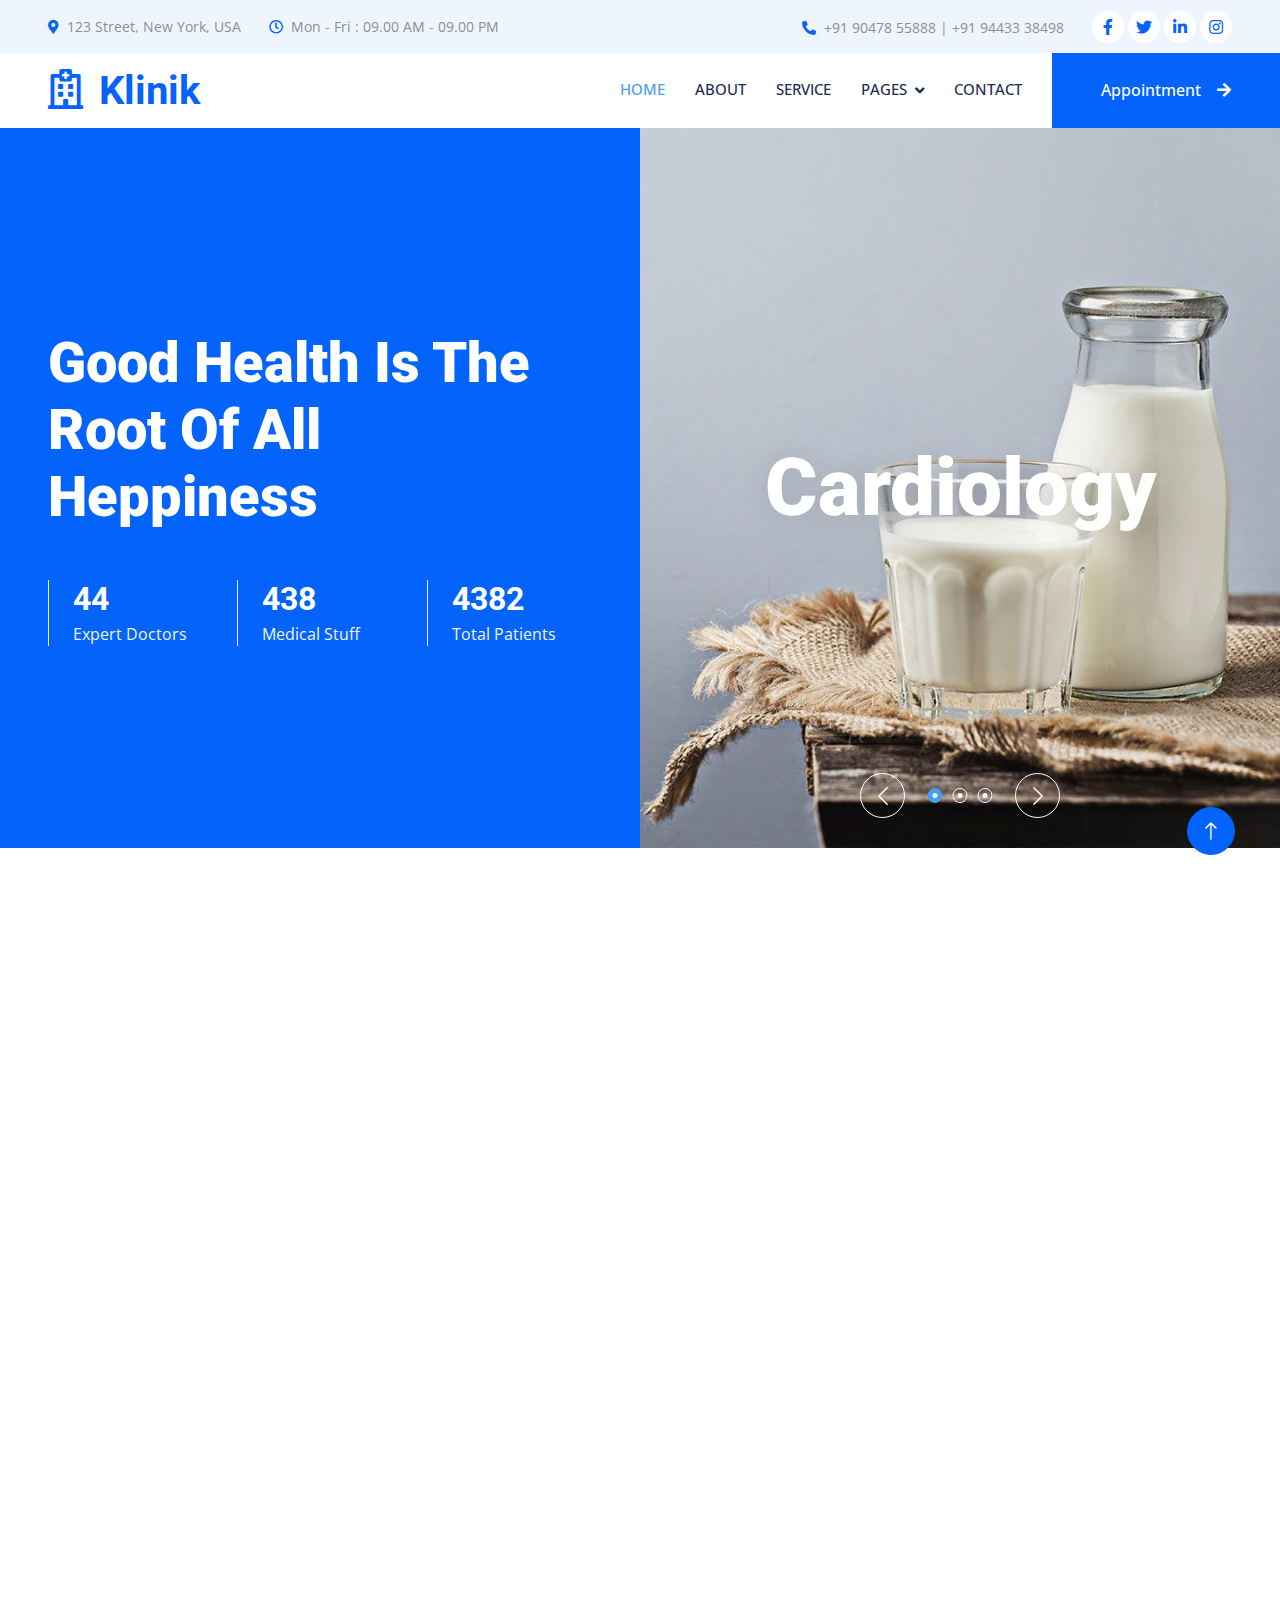
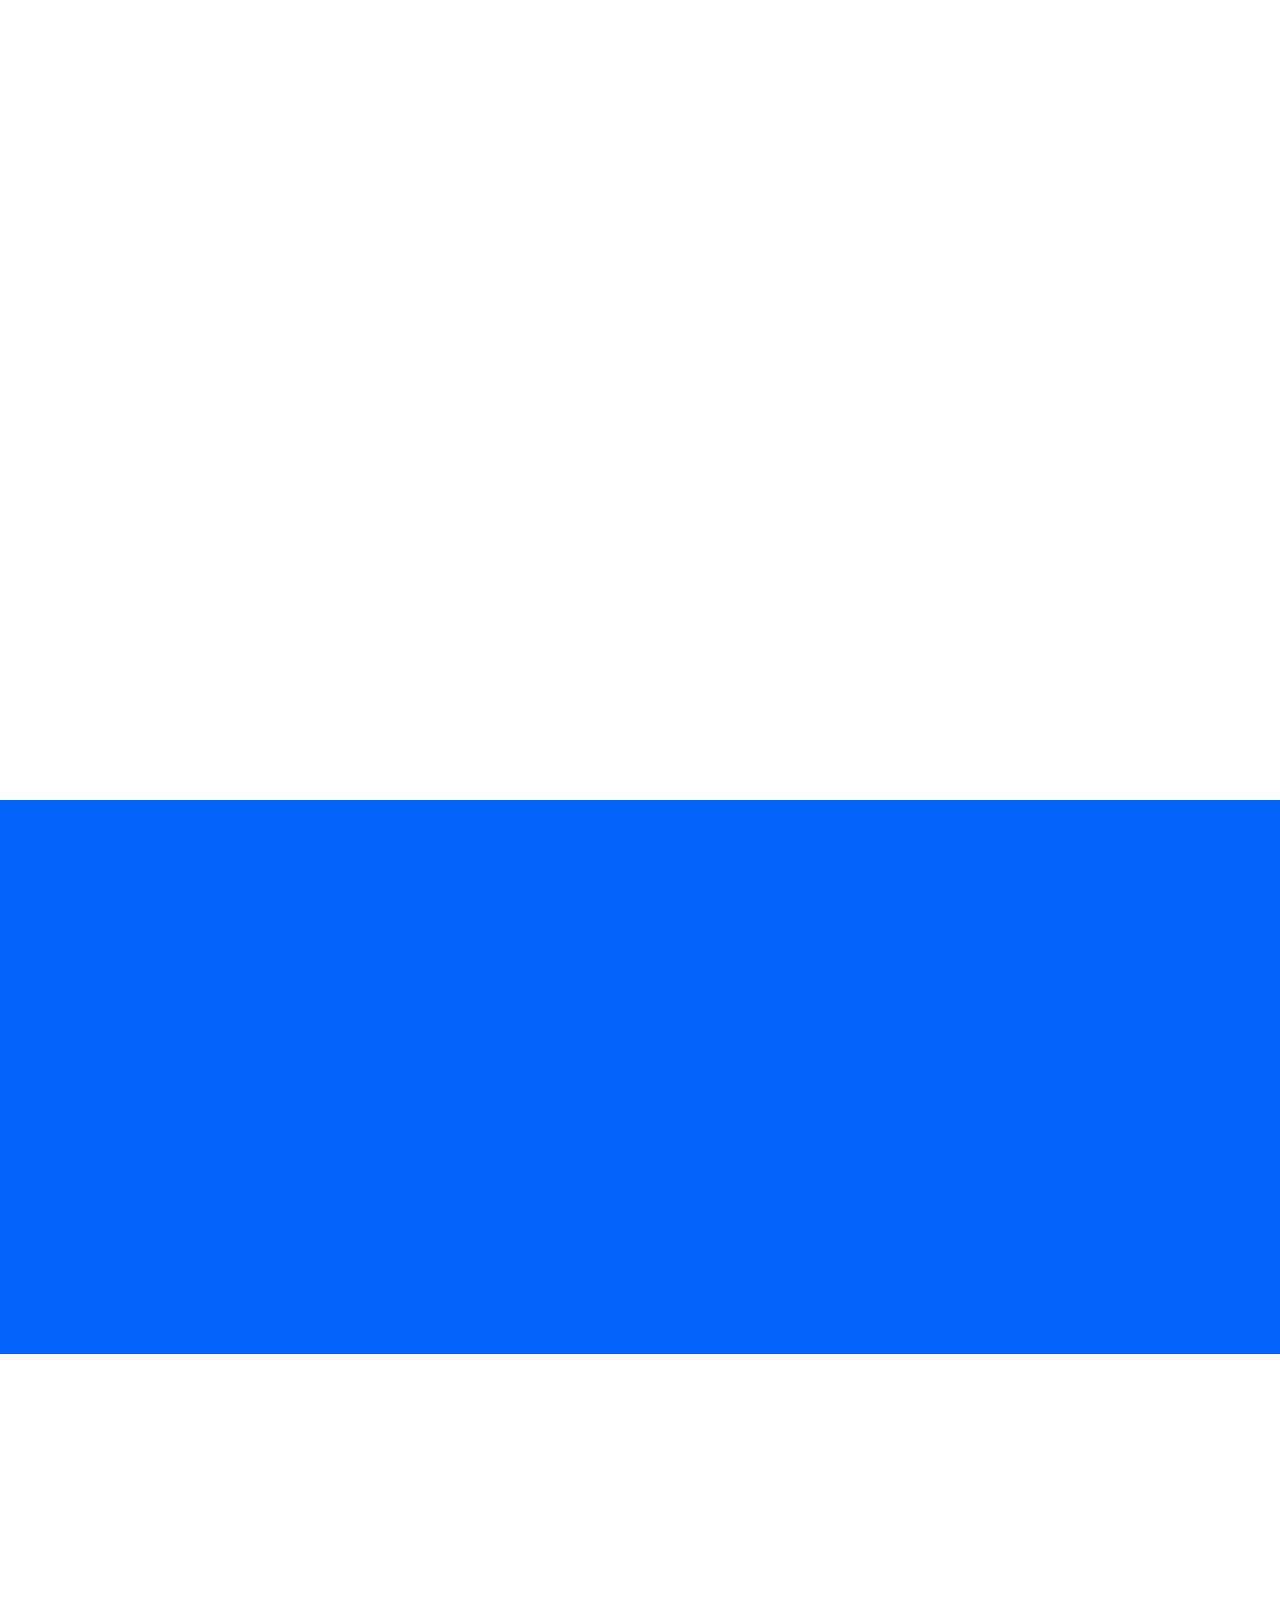
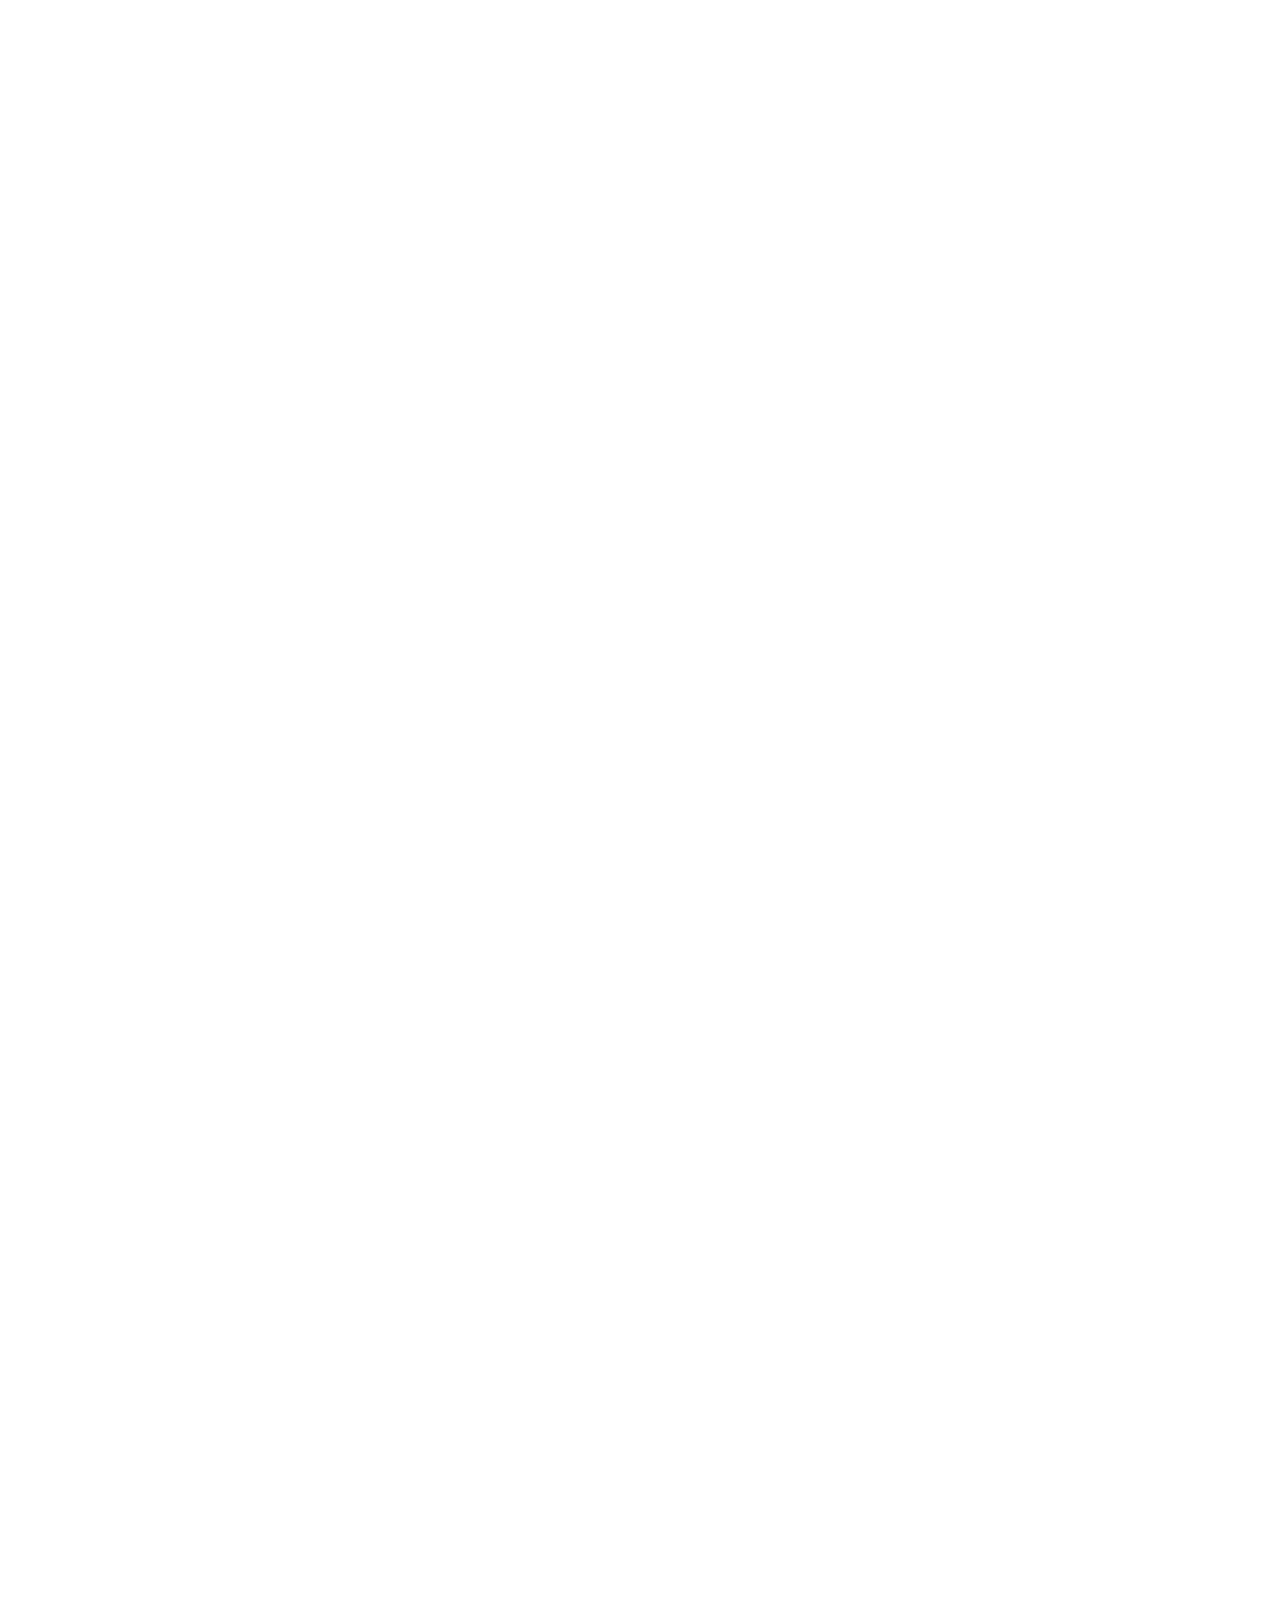
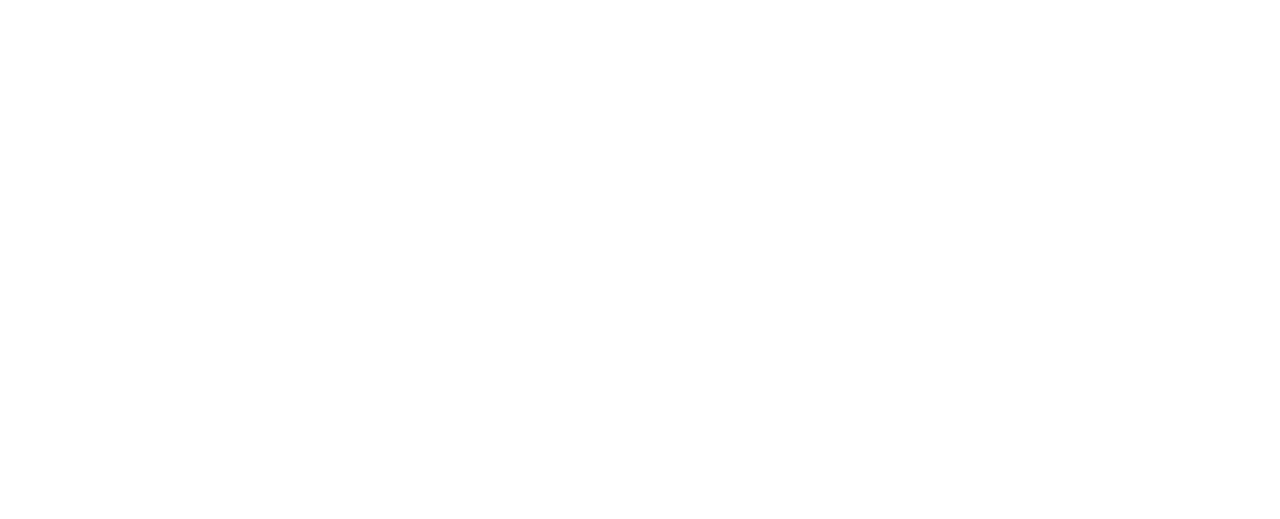
<file: index.html>
<!DOCTYPE html>
<html lang="en">
  <head>
    <meta charset="utf-8" />
    <title>JAISUBA AGRO PRODUCT PVT LTD</title>
    <meta content="width=device-width, initial-scale=1.0" name="viewport" />
    <meta content="" name="keywords" />
    <meta content="" name="description" />

    <!-- Favicon -->
    <link href="img/favicon.ico" rel="icon" />

    <!-- Google Web Fonts -->
    <link rel="preconnect" href="https://fonts.googleapis.com" />
    <link rel="preconnect" href="https://fonts.gstatic.com" crossorigin />
    <link
      href="https://fonts.googleapis.com/css2?family=Open+Sans:wght@400;500&family=Roboto:wght@500;700;900&display=swap"
      rel="stylesheet"
    />

    <!-- Icon Font Stylesheet -->
    <link
      href="https://cdnjs.cloudflare.com/ajax/libs/font-awesome/5.10.0/css/all.min.css"
      rel="stylesheet"
    />
    <link
      href="https://cdn.jsdelivr.net/npm/bootstrap-icons@1.4.1/font/bootstrap-icons.css"
      rel="stylesheet"
    />

    <!-- Libraries Stylesheet -->
    <link href="lib/animate/animate.min.css" rel="stylesheet" />
    <link href="lib/owlcarousel/assets/owl.carousel.min.css" rel="stylesheet" />
    <link
      href="lib/tempusdominus/css/tempusdominus-bootstrap-4.min.css"
      rel="stylesheet"
    />

    <!-- Customized Bootstrap Stylesheet -->
    <link href="css/bootstrap.min.css" rel="stylesheet" />

    <!-- Template Stylesheet -->
    <link href="css/style.css" rel="stylesheet" />
  </head>

  <body>
    <!-- Spinner Start -->
    <div
      id="spinner"
      class="show bg-white position-fixed translate-middle w-100 vh-100 top-50 start-50 d-flex align-items-center justify-content-center"
    >
      <div
        class="spinner-grow text-primary"
        style="width: 3rem; height: 3rem"
        role="status"
      >
        <span class="sr-only">Loading...</span>
      </div>
    </div>
    <!-- Spinner End -->

    <!-- Topbar Start -->
    <div class="container-fluid bg-light p-0 wow fadeIn" data-wow-delay="0.1s">
      <div class="row gx-0 d-none d-lg-flex">
        <div class="col-lg-7 px-5 text-start">
          <div class="h-100 d-inline-flex align-items-center py-3 me-4">
            <small class="fa fa-map-marker-alt text-primary me-2"></small>
            <small>123 Street, New York, USA</small>
          </div>
          <div class="h-100 d-inline-flex align-items-center py-3">
            <small class="far fa-clock text-primary me-2"></small>
            <small>Mon - Fri : 09.00 AM - 09.00 PM</small>
          </div>
        </div>
        <div class="col-lg-5 px-5 text-end">
          <div class="h-100 d-inline-flex align-items-center py-3 me-4">
            <small class="fa fa-phone-alt text-primary me-2"></small>
            <small>+91 90478 55888 | +91 94433 38498</small>
          </div>
          <div class="h-100 d-inline-flex align-items-center">
            <a
              class="btn btn-sm-square rounded-circle bg-white text-primary me-1"
              href=""
              ><i class="fab fa-facebook-f"></i
            ></a>
            <a
              class="btn btn-sm-square rounded-circle bg-white text-primary me-1"
              href=""
              ><i class="fab fa-twitter"></i
            ></a>
            <a
              class="btn btn-sm-square rounded-circle bg-white text-primary me-1"
              href=""
              ><i class="fab fa-linkedin-in"></i
            ></a>
            <a
              class="btn btn-sm-square rounded-circle bg-white text-primary me-0"
              href=""
              ><i class="fab fa-instagram"></i
            ></a>
          </div>
        </div>
      </div>
    </div>
    <!-- Topbar End -->

    <!-- Navbar Start -->
    <nav
      class="navbar navbar-expand-lg bg-white navbar-light sticky-top p-0 wow fadeIn"
      data-wow-delay="0.1s"
    >
      <a
        href="index.html"
        class="navbar-brand d-flex align-items-center px-4 px-lg-5"
      >
        <h1 class="m-0 text-primary">
          <i class="far fa-hospital me-3"></i>Klinik
        </h1>
      </a>
      <button
        type="button"
        class="navbar-toggler me-4"
        data-bs-toggle="collapse"
        data-bs-target="#navbarCollapse"
      >
        <span class="navbar-toggler-icon"></span>
      </button>
      <div class="collapse navbar-collapse" id="navbarCollapse">
        <div class="navbar-nav ms-auto p-4 p-lg-0">
          <a href="index.html" class="nav-item nav-link active">Home</a>
          <a href="about.html" class="nav-item nav-link">About</a>
          <a href="service.html" class="nav-item nav-link">Service</a>
          <div class="nav-item dropdown">
            <a
              href="#"
              class="nav-link dropdown-toggle"
              data-bs-toggle="dropdown"
              >Pages</a
            >
            <div class="dropdown-menu rounded-0 rounded-bottom m-0">
              <a href="feature.html" class="dropdown-item">Feature</a>
              <a href="team.html" class="dropdown-item">Our Doctor</a>
              <a href="appointment.html" class="dropdown-item">Appointment</a>
              <a href="testimonial.html" class="dropdown-item">Testimonial</a>
              <a href="404.html" class="dropdown-item">404 Page</a>
            </div>
          </div>
          <a href="contact.html" class="nav-item nav-link">Contact</a>
        </div>
        <a
          href=""
          class="btn btn-primary rounded-0 py-4 px-lg-5 d-none d-lg-block"
          >Appointment<i class="fa fa-arrow-right ms-3"></i
        ></a>
      </div>
    </nav>
    <!-- Navbar End -->

    <!-- Header Start -->
    <div class="container-fluid header bg-primary p-0 mb-5">
      <div class="row g-0 align-items-center flex-column-reverse flex-lg-row">
        <div class="col-lg-6 p-5 wow fadeIn" data-wow-delay="0.1s">
          <h1 class="display-4 text-white mb-5">
            Good Health Is The Root Of All Heppiness
          </h1>
          <div class="row g-4">
            <div class="col-sm-4">
              <div class="border-start border-light ps-4">
                <h2 class="text-white mb-1" data-toggle="counter-up">123</h2>
                <p class="text-light mb-0">Expert Doctors</p>
              </div>
            </div>
            <div class="col-sm-4">
              <div class="border-start border-light ps-4">
                <h2 class="text-white mb-1" data-toggle="counter-up">1234</h2>
                <p class="text-light mb-0">Medical Stuff</p>
              </div>
            </div>
            <div class="col-sm-4">
              <div class="border-start border-light ps-4">
                <h2 class="text-white mb-1" data-toggle="counter-up">12345</h2>
                <p class="text-light mb-0">Total Patients</p>
              </div>
            </div>
          </div>
        </div>
        <div class="col-lg-6 wow fadeIn" data-wow-delay="0.5s">
          <div class="owl-carousel header-carousel">
            <div class="owl-carousel-item position-relative">
              <img class="img-fluid" src="img/carousel-1.jpg" alt="" />
              <div class="owl-carousel-text">
                <h1 class="display-1 text-white mb-0">Cardiology</h1>
              </div>
            </div>
            <div class="owl-carousel-item position-relative">
              <img class="img-fluid" src="img/carousel-2.jpg" alt="" />
              <div class="owl-carousel-text">
                <h1 class="display-1 text-white mb-0">Neurology</h1>
              </div>
            </div>
            <div class="owl-carousel-item position-relative">
              <img class="img-fluid" src="img/carousel-3.jpg" alt="" />
              <div class="owl-carousel-text">
                <h1 class="display-1 text-white mb-0">Pulmonary</h1>
              </div>
            </div>
          </div>
        </div>
      </div>
    </div>
    <!-- Header End -->

    <!-- About Start -->
    <div class="container-xxl py-5">
      <div class="container">
        <div class="row g-5">
          <div class="col-lg-6 wow fadeIn" data-wow-delay="0.1s">
            <div class="d-flex flex-column">
              <img
                class="img-fluid rounded w-75 align-self-end"
                src="img/about-1.jpeg"
                alt=""
              />
              <img
                class="img-fluid rounded w-50 bg-white pt-3 pe-3"
                src="img/about-1.jpeg"
                alt=""
                style="margin-top: -25%"
              />
            </div>
          </div>
          <div class="col-lg-6 wow fadeIn" data-wow-delay="0.5s">
            <p class="d-inline-block border rounded-pill py-1 px-4">About Us</p>
            <h1 class="mb-4">Why You Should Trust Us? Get Know About Us!</h1>
            <p>
              Jaisubha Agro, established in 2019, is a beacon of excellence in
              the dairy industry. Our journey began with a mission to craft the
              finest milk products, sourced directly from dedicated farmers. We
              take pride in seamlessly distributing these wholesome delights far
              and wide.
            </p>
            <p>
              <i class="far fa-check-circle text-primary me-3"></i>Quality
              health care
            </p>
            <p>
              <i class="far fa-check-circle text-primary me-3"></i>Only
              Qualified Products
            </p>
            <!-- <p><i class="far fa-check-circle text-primary me-3"></i>Medical Research Professionals</p> -->
            <!-- <a class="btn btn-primary rounded-pill py-3 px-5 mt-3" href="">Read More</a> -->
          </div>
        </div>
      </div>
    </div>
    <!-- About End -->

    <!-- Service Start -->
    <div class="container-xxl py-5">
      <div class="container">
        <div
          class="text-center mx-auto mb-5 wow fadeInUp"
          data-wow-delay="0.1s"
          style="max-width: 600px"
        >
          <p class="d-inline-block border rounded-pill py-1 px-4">Services</p>
          <h1>Health Care Solutions</h1>
        </div>
        <div class="row g-4">
          <div class="col-lg-4 col-md-6 wow fadeInUp" data-wow-delay="0.1s">
            <div class="service-item bg-light rounded h-100 p-5">
              <div
                class="d-inline-flex align-items-center justify-content-center bg-white rounded-circle mb-4"
                style="width: 65px; height: 65px"
              >
                <i class="fa fa-heartbeat text-primary fs-4"></i>
              </div>
              <h4 class="mb-3">Cardiology</h4>
              <p class="mb-4">
                Erat ipsum justo amet duo et elitr dolor, est duo duo eos lorem
                sed diam stet diam sed stet.
              </p>
              <a class="btn" href=""
                ><i class="fa fa-plus text-primary me-3"></i>Read More</a
              >
            </div>
          </div>
          <div class="col-lg-4 col-md-6 wow fadeInUp" data-wow-delay="0.3s">
            <div class="service-item bg-light rounded h-100 p-5">
              <div
                class="d-inline-flex align-items-center justify-content-center bg-white rounded-circle mb-4"
                style="width: 65px; height: 65px"
              >
                <i class="fa fa-x-ray text-primary fs-4"></i>
              </div>
              <h4 class="mb-3">Pulmonary</h4>
              <p class="mb-4">
                Erat ipsum justo amet duo et elitr dolor, est duo duo eos lorem
                sed diam stet diam sed stet.
              </p>
              <a class="btn" href=""
                ><i class="fa fa-plus text-primary me-3"></i>Read More</a
              >
            </div>
          </div>
          <div class="col-lg-4 col-md-6 wow fadeInUp" data-wow-delay="0.5s">
            <div class="service-item bg-light rounded h-100 p-5">
              <div
                class="d-inline-flex align-items-center justify-content-center bg-white rounded-circle mb-4"
                style="width: 65px; height: 65px"
              >
                <i class="fa fa-brain text-primary fs-4"></i>
              </div>
              <h4 class="mb-3">Neurology</h4>
              <p class="mb-4">
                Erat ipsum justo amet duo et elitr dolor, est duo duo eos lorem
                sed diam stet diam sed stet.
              </p>
              <a class="btn" href=""
                ><i class="fa fa-plus text-primary me-3"></i>Read More</a
              >
            </div>
          </div>
          <div class="col-lg-4 col-md-6 wow fadeInUp" data-wow-delay="0.1s">
            <div class="service-item bg-light rounded h-100 p-5">
              <div
                class="d-inline-flex align-items-center justify-content-center bg-white rounded-circle mb-4"
                style="width: 65px; height: 65px"
              >
                <i class="fa fa-wheelchair text-primary fs-4"></i>
              </div>
              <h4 class="mb-3">Orthopedics</h4>
              <p class="mb-4">
                Erat ipsum justo amet duo et elitr dolor, est duo duo eos lorem
                sed diam stet diam sed stet.
              </p>
              <a class="btn" href=""
                ><i class="fa fa-plus text-primary me-3"></i>Read More</a
              >
            </div>
          </div>
          <div class="col-lg-4 col-md-6 wow fadeInUp" data-wow-delay="0.3s">
            <div class="service-item bg-light rounded h-100 p-5">
              <div
                class="d-inline-flex align-items-center justify-content-center bg-white rounded-circle mb-4"
                style="width: 65px; height: 65px"
              >
                <i class="fa fa-tooth text-primary fs-4"></i>
              </div>
              <h4 class="mb-3">Dental Surgery</h4>
              <p class="mb-4">
                Erat ipsum justo amet duo et elitr dolor, est duo duo eos lorem
                sed diam stet diam sed stet.
              </p>
              <a class="btn" href=""
                ><i class="fa fa-plus text-primary me-3"></i>Read More</a
              >
            </div>
          </div>
          <div class="col-lg-4 col-md-6 wow fadeInUp" data-wow-delay="0.5s">
            <div class="service-item bg-light rounded h-100 p-5">
              <div
                class="d-inline-flex align-items-center justify-content-center bg-white rounded-circle mb-4"
                style="width: 65px; height: 65px"
              >
                <i class="fa fa-vials text-primary fs-4"></i>
              </div>
              <h4 class="mb-3">Laboratory</h4>
              <p class="mb-4">
                Erat ipsum justo amet duo et elitr dolor, est duo duo eos lorem
                sed diam stet diam sed stet.
              </p>
              <a class="btn" href=""
                ><i class="fa fa-plus text-primary me-3"></i>Read More</a
              >
            </div>
          </div>
        </div>
      </div>
    </div>
    <!-- Service End -->

    <!-- Feature Start -->
    <div class="container-fluid bg-primary overflow-hidden my-5 px-lg-0">
      <div class="container feature px-lg-0">
        <div class="row g-0 mx-lg-0">
          <div
            class="col-lg-6 feature-text py-5 wow fadeIn"
            data-wow-delay="0.1s"
          >
            <div class="p-lg-5 ps-lg-0">
              <p
                class="d-inline-block border rounded-pill text-light py-1 px-4"
              >
                Features
              </p>
              <h1 class="text-white mb-4">Why Choose Us</h1>
              <p class="text-white mb-4 pb-2">
                Tempor erat elitr rebum at clita. Diam dolor diam ipsum sit.
                Aliqu diam amet diam et eos. Clita erat ipsum et lorem et sit,
                sed stet lorem sit clita duo justo erat amet
              </p>
              <div class="row g-4">
                <div class="col-6">
                  <div class="d-flex align-items-center">
                    <div
                      class="d-flex flex-shrink-0 align-items-center justify-content-center rounded-circle bg-light"
                      style="width: 55px; height: 55px"
                    >
                      <i class="fa fa-user-md text-primary"></i>
                    </div>
                    <div class="ms-4">
                      <p class="text-white mb-2">Experience</p>
                      <h5 class="text-white mb-0">Doctors</h5>
                    </div>
                  </div>
                </div>
                <div class="col-6">
                  <div class="d-flex align-items-center">
                    <div
                      class="d-flex flex-shrink-0 align-items-center justify-content-center rounded-circle bg-light"
                      style="width: 55px; height: 55px"
                    >
                      <i class="fa fa-check text-primary"></i>
                    </div>
                    <div class="ms-4">
                      <p class="text-white mb-2">Quality</p>
                      <h5 class="text-white mb-0">Services</h5>
                    </div>
                  </div>
                </div>
                <div class="col-6">
                  <div class="d-flex align-items-center">
                    <div
                      class="d-flex flex-shrink-0 align-items-center justify-content-center rounded-circle bg-light"
                      style="width: 55px; height: 55px"
                    >
                      <i class="fa fa-comment-medical text-primary"></i>
                    </div>
                    <div class="ms-4">
                      <p class="text-white mb-2">Positive</p>
                      <h5 class="text-white mb-0">Consultation</h5>
                    </div>
                  </div>
                </div>
                <div class="col-6">
                  <div class="d-flex align-items-center">
                    <div
                      class="d-flex flex-shrink-0 align-items-center justify-content-center rounded-circle bg-light"
                      style="width: 55px; height: 55px"
                    >
                      <i class="fa fa-headphones text-primary"></i>
                    </div>
                    <div class="ms-4">
                      <p class="text-white mb-2">24 Hours</p>
                      <h5 class="text-white mb-0">Support</h5>
                    </div>
                  </div>
                </div>
              </div>
            </div>
          </div>
          <div
            class="col-lg-6 pe-lg-0 wow fadeIn"
            data-wow-delay="0.5s"
            style="min-height: 400px"
          >
            <div class="position-relative h-100">
              <img
                class="position-absolute img-fluid w-100 h-100"
                src="img/features.avif"
                style="object-fit: cover"
                alt=""
              />
            </div>
          </div>
        </div>
      </div>
    </div>
    <!-- Feature End -->

    <!-- Products Start -->
    <div class="container-xxl py-5">
      <div class="container">
        <div
          class="text-center mx-auto mb-5 wow fadeInUp"
          data-wow-delay="0.1s"
          style="max-width: 600px"
        >
          <p class="d-inline-block border rounded-pill py-1 px-4">Doctors</p>
          <h1>Our Products</h1>
        </div>
        <div class="row g-4">
          <div class="col-lg-3 col-md-6 wow fadeInUp" data-wow-delay="0.1s">
            <div class="team-item position-relative rounded overflow-hidden">
              <div class="overflow-hidden">
                <img class="img-fluid" src="img/team-1.jpg" alt="" />
              </div>
              <div class="team-text bg-light text-center p-4">
                <h5>Doctor Name</h5>
                <p class="text-primary">Department</p>
              </div>
            </div>
          </div>
          <div class="col-lg-3 col-md-6 wow fadeInUp" data-wow-delay="0.3s">
            <div class="team-item position-relative rounded overflow-hidden">
              <div class="overflow-hidden">
                <img class="img-fluid" src="img/team-2.jpg" alt="" />
              </div>
              <div class="team-text bg-light text-center p-4">
                <h5>Doctor Name</h5>
                <p class="text-primary">Department</p>
              </div>
            </div>
          </div>
          <div class="col-lg-3 col-md-6 wow fadeInUp" data-wow-delay="0.5s">
            <div class="team-item position-relative rounded overflow-hidden">
              <div class="overflow-hidden">
                <img class="img-fluid" src="img/team-3.jpg" alt="" />
              </div>
              <div class="team-text bg-light text-center p-4">
                <h5>Doctor Name</h5>
                <p class="text-primary">Department</p>
              </div>
            </div>
          </div>
          <div class="col-lg-3 col-md-6 wow fadeInUp" data-wow-delay="0.7s">
            <div class="team-item position-relative rounded overflow-hidden">
              <div class="overflow-hidden">
                <img class="img-fluid" src="img/team-4.jpg" alt="" />
              </div>
              <div class="team-text bg-light text-center p-4">
                <h5>Doctor Name</h5>
                <p class="text-primary">Department</p>
                <div class="team-social text-center">
                  <a class="btn btn-square" href=""
                    ><i class="fab fa-facebook-f"></i
                  ></a>
                  <a class="btn btn-square" href=""
                    ><i class="fab fa-twitter"></i
                  ></a>
                  <a class="btn btn-square" href=""
                    ><i class="fab fa-instagram"></i
                  ></a>
                </div>
              </div>
            </div>
          </div>
        </div>
      </div>
    </div>
    <!-- Products End -->

    <!-- Contact Start -->
    <div class="container-xxl py-5">
      <div class="container">
        <div class="row g-5">
          <div class="col-lg-6 wow fadeInUp" data-wow-delay="0.1s">
            <p class="d-inline-block border rounded-pill py-1 px-4">
              Contact Us
            </p>
            <h1 class="mb-4">Find Us</h1>
            <p class="mb-4">
              Visit our Retail Food Products shop or connect with our Wholesale
              team. Embrace the taste of quality with Jaisubha Agro - where
              every product is a testament to our passion for purity and
              goodness.
            </p>
            <div class="bg-light rounded d-flex align-items-center p-5 mb-4">
              <div
                class="d-flex flex-shrink-0 align-items-center justify-content-center rounded-circle bg-white"
                style="width: 55px; height: 55px"
              >
                <i class="fa fa-phone-alt text-primary"></i>
              </div>
              <div class="ms-4">
                <p class="mb-2">Call Us</p>
                <h5 class="mb-0">+91 90478 55888 | +91 94433 38498</h5>
              </div>
            </div>
            <div class="bg-light rounded d-flex align-items-center p-5">
              <div
                class="d-flex flex-shrink-0 align-items-center justify-content-center rounded-circle bg-white"
                style="width: 55px; height: 55px"
              >
                <i class="fa fa-envelope-open text-primary"></i>
              </div>
              <div class="ms-4">
                <p class="mb-2">Mail Us Now</p>
                <h5 class="mb-0">info@jaisubagroups.com</h5>
              </div>
            </div>
          </div>
          <div class="col-lg-6 wow fadeInUp" data-wow-delay="0.5s">
            <div class="bg-light rounded-2 h-100 d-flex align-items-center p-5">
              <form>
                <div class="row g-3 d-flex align-items-center">
                  <div class="col-12 rounded-2">
                    <input
                      type="text"
                      class="form-control border-0"
                      placeholder="Your Name"
                      style="height: 55px"
                    />
                  </div>
                  <div class="col-12 rounded-2">
                    <input
                      type="email"
                      class="form-control border-0"
                      placeholder="Your Email"
                      style="height: 55px"
                    />
                  </div>
                  <div class="col-12 rounded-2">
                    <input
                      type="text"
                      class="form-control border-0"
                      placeholder="Your Mobile"
                      style="height: 55px"
                    />
                  </div>
                  <div class="col-12 rounded-2">
                    <textarea
                      class="form-control border-0"
                      rows="5"
                      placeholder="Describe your thoughts..."
                    ></textarea>
                  </div>
                  <div class="col-12 rounded-2">
                    <button class="btn btn-primary w-100 py-3" type="submit">
                      Send
                    </button>
                  </div>
                </div>
              </form>
            </div>
          </div>
        </div>
      </div>
    </div>
    <!-- Contact End -->

    <!-- Testimonial Start -->
    <div class="container-xxl py-5">
      <div class="container">
        <div
          class="text-center mx-auto mb-5 wow fadeInUp"
          data-wow-delay="0.1s"
          style="max-width: 600px"
        >
          <p class="d-inline-block border rounded-pill py-1 px-4">
            Testimonial
          </p>
          <h1>What Say Our Patients!</h1>
        </div>
        <div
          class="owl-carousel testimonial-carousel wow fadeInUp"
          data-wow-delay="0.1s"
        >
          <div class="testimonial-item text-center">
            <img
              class="img-fluid bg-light rounded-circle p-2 mx-auto mb-4"
              src="img/testimonial-1.jpg"
              style="width: 100px; height: 100px"
            />
            <div class="testimonial-text rounded text-center p-4">
              <p>
                Clita clita tempor justo dolor ipsum amet kasd amet duo justo
                duo duo labore sed sed. Magna ut diam sit et amet stet eos sed
                clita erat magna elitr erat sit sit erat at rebum justo sea
                clita.
              </p>
              <h5 class="mb-1">Patient Name</h5>
              <span class="fst-italic">Profession</span>
            </div>
          </div>
          <div class="testimonial-item text-center">
            <img
              class="img-fluid bg-light rounded-circle p-2 mx-auto mb-4"
              src="img/testimonial-2.jpg"
              style="width: 100px; height: 100px"
            />
            <div class="testimonial-text rounded text-center p-4">
              <p>
                Clita clita tempor justo dolor ipsum amet kasd amet duo justo
                duo duo labore sed sed. Magna ut diam sit et amet stet eos sed
                clita erat magna elitr erat sit sit erat at rebum justo sea
                clita.
              </p>
              <h5 class="mb-1">Patient Name</h5>
              <span class="fst-italic">Profession</span>
            </div>
          </div>
          <div class="testimonial-item text-center">
            <img
              class="img-fluid bg-light rounded-circle p-2 mx-auto mb-4"
              src="img/testimonial-3.jpg"
              style="width: 100px; height: 100px"
            />
            <div class="testimonial-text rounded text-center p-4">
              <p>
                Clita clita tempor justo dolor ipsum amet kasd amet duo justo
                duo duo labore sed sed. Magna ut diam sit et amet stet eos sed
                clita erat magna elitr erat sit sit erat at rebum justo sea
                clita.
              </p>
              <h5 class="mb-1">Patient Name</h5>
              <span class="fst-italic">Profession</span>
            </div>
          </div>
        </div>
      </div>
    </div>
    <!-- Testimonial End -->

    <!-- Footer Start -->
    <div
      class="container-fluid bg-dark text-light footer mt-5 pt-5 wow fadeIn"
      data-wow-delay="0.1s"
    >
      <div class="container py-5">
        <div class="row g-5">
          <div class="col-lg-3 col-md-6">
            <h5 class="text-light mb-4">Address</h5>
            <p class="mb-2">
              <i class="fa fa-map-marker-alt me-3"></i>123 Street, New York, USA
            </p>
            <p class="mb-2">
              <i class="fa fa-phone-alt me-3"></i>+012 345 67890
            </p>
            <p class="mb-2">
              <i class="fa fa-envelope me-3"></i>info@example.com
            </p>
            <div class="d-flex pt-2">
              <a class="btn btn-outline-light btn-social rounded-circle" href=""
                ><i class="fab fa-twitter"></i
              ></a>
              <a class="btn btn-outline-light btn-social rounded-circle" href=""
                ><i class="fab fa-facebook-f"></i
              ></a>
              <a class="btn btn-outline-light btn-social rounded-circle" href=""
                ><i class="fab fa-youtube"></i
              ></a>
              <a class="btn btn-outline-light btn-social rounded-circle" href=""
                ><i class="fab fa-linkedin-in"></i
              ></a>
            </div>
          </div>
          <div class="col-lg-3 col-md-6">
            <h5 class="text-light mb-4">Services</h5>
            <a class="btn btn-link" href="">Cardiology</a>
            <a class="btn btn-link" href="">Pulmonary</a>
            <a class="btn btn-link" href="">Neurology</a>
            <a class="btn btn-link" href="">Orthopedics</a>
            <a class="btn btn-link" href="">Laboratory</a>
          </div>
          <div class="col-lg-3 col-md-6">
            <h5 class="text-light mb-4">Quick Links</h5>
            <a class="btn btn-link" href="">About Us</a>
            <a class="btn btn-link" href="">Contact Us</a>
            <a class="btn btn-link" href="">Our Services</a>
            <a class="btn btn-link" href="">Terms & Condition</a>
            <a class="btn btn-link" href="">Support</a>
          </div>
          <div class="col-lg-3 col-md-6">
            <h5 class="text-light mb-4">Newsletter</h5>
            <p>Dolor amet sit justo amet elitr clita ipsum elitr est.</p>
            <div class="position-relative mx-auto" style="max-width: 400px">
              <input
                class="form-control border-0 w-100 py-3 ps-4 pe-5"
                type="text"
                placeholder="Your email"
              />
              <button
                type="button"
                class="btn btn-primary py-2 position-absolute top-0 end-0 mt-2 me-2"
              >
                SignUp
              </button>
            </div>
          </div>
        </div>
      </div>
      <div class="container">
        <div class="copyright">
          <div class="row">
            <div class="col-md-6 text-center text-md-start mb-3 mb-md-0">
              &copy; <a class="border-bottom" href="#">Your Site Name</a>, All
              Right Reserved.
            </div>
            <div class="col-md-6 text-center text-md-end">
              <!--/*** This template is free as long as you keep the footer author’s credit link/attribution link/backlink. If you'd like to use the template without the footer author’s credit link/attribution link/backlink, you can purchase the Credit Removal License from "https://htmlcodex.com/credit-removal". Thank you for your support. ***/-->
              Designed By
              <a class="border-bottom" href="https://htmlcodex.com"
                >HTML Codex</a
              >
            </div>
          </div>
        </div>
      </div>
    </div>
    <!-- Footer End -->

    <!-- Back to Top -->
    <a
      href="#"
      class="btn btn-lg btn-primary btn-lg-square rounded-circle back-to-top"
      ><i class="bi bi-arrow-up"></i
    ></a>

    <!-- JavaScript Libraries -->
    <script src="https://code.jquery.com/jquery-3.4.1.min.js"></script>
    <script src="https://cdn.jsdelivr.net/npm/bootstrap@5.0.0/dist/js/bootstrap.bundle.min.js"></script>
    <script src="lib/wow/wow.min.js"></script>
    <script src="lib/easing/easing.min.js"></script>
    <script src="lib/waypoints/waypoints.min.js"></script>
    <script src="lib/counterup/counterup.min.js"></script>
    <script src="lib/owlcarousel/owl.carousel.min.js"></script>
    <script src="lib/tempusdominus/js/moment.min.js"></script>
    <script src="lib/tempusdominus/js/moment-timezone.min.js"></script>
    <script src="lib/tempusdominus/js/tempusdominus-bootstrap-4.min.js"></script>

    <!-- Template Javascript -->
    <script src="js/main.js"></script>
  </body>
</html>
</file>
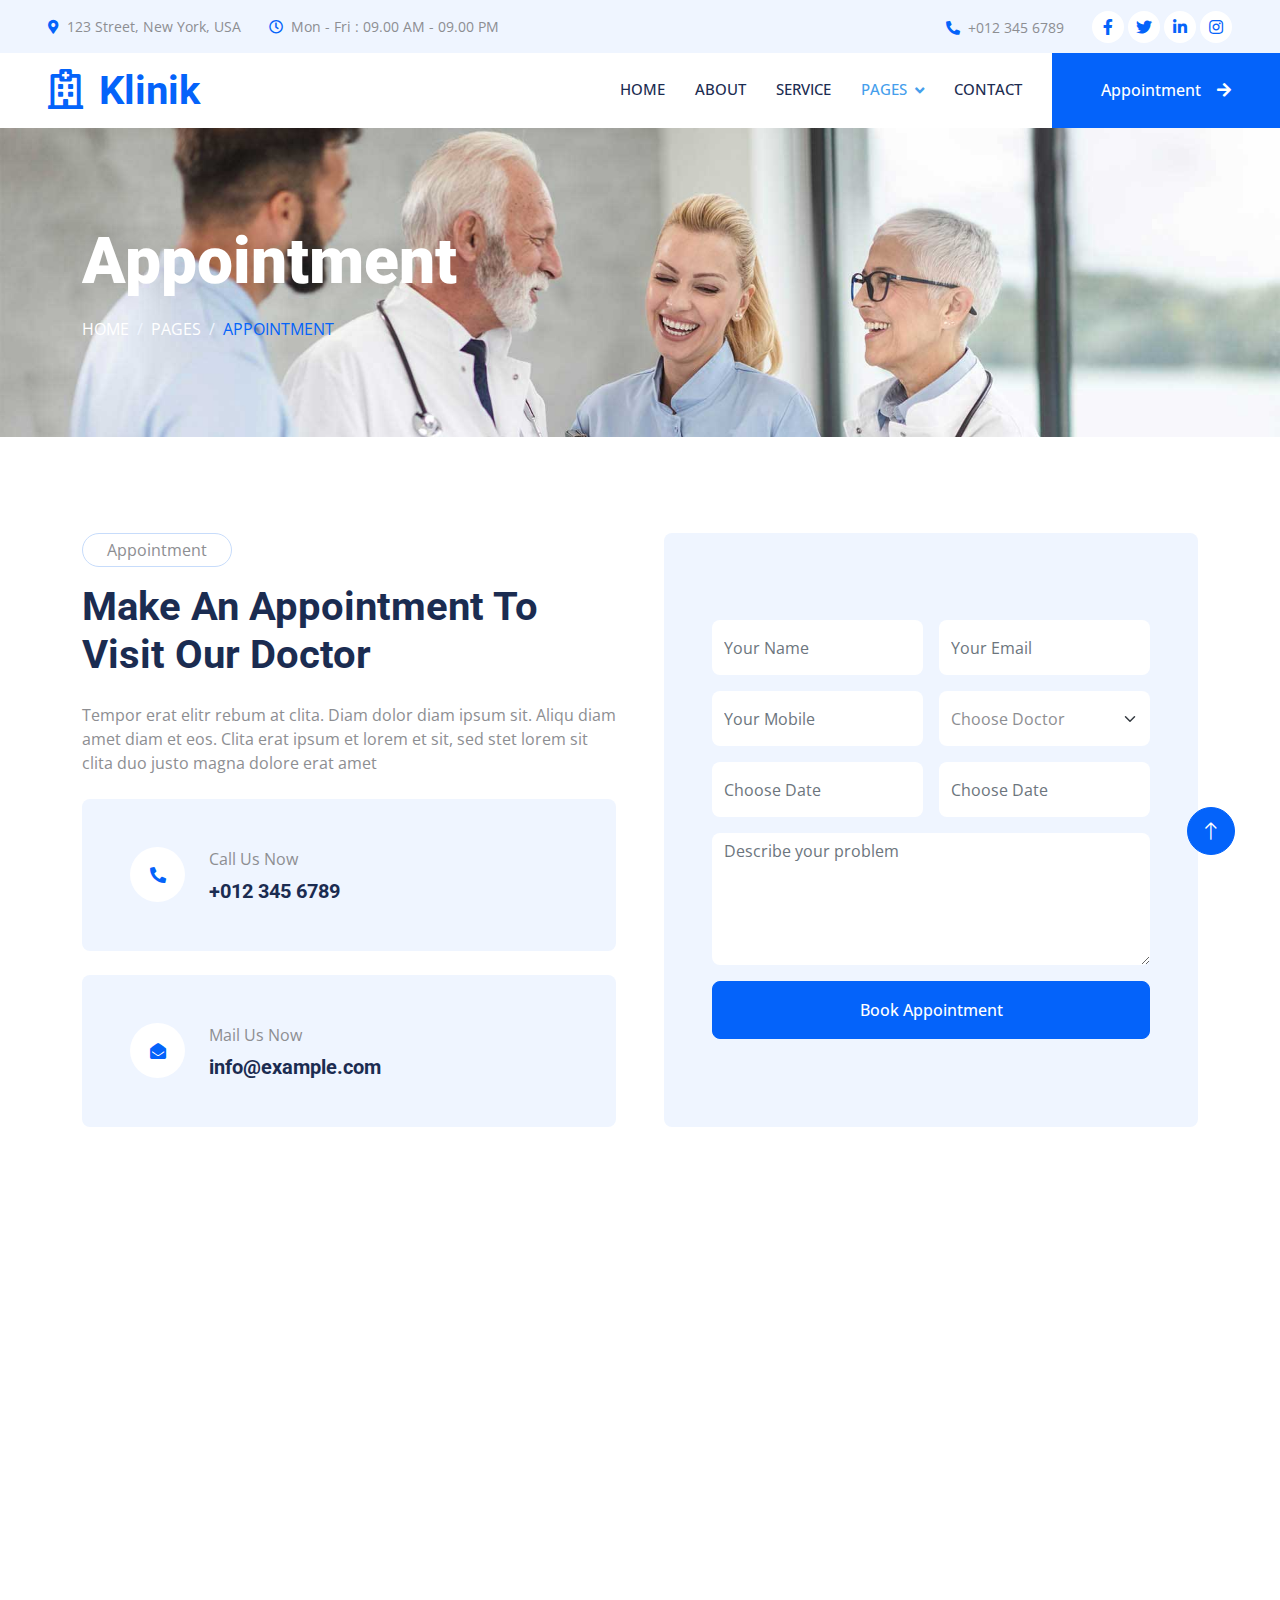
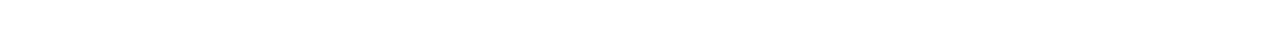
<file: appointment.html>
<!DOCTYPE html>
<html lang="en">
  <head>
    <meta charset="utf-8" />
    <title>Klinik - Clinic Website Template</title>
    <meta content="width=device-width, initial-scale=1.0" name="viewport" />
    <meta content="" name="keywords" />
    <meta content="" name="description" />

    <!-- Favicon -->
    <link href="img/favicon.ico" rel="icon" />

    <!-- Google Web Fonts -->
    <link rel="preconnect" href="https://fonts.googleapis.com" />
    <link rel="preconnect" href="https://fonts.gstatic.com" crossorigin />
    <link
      href="https://fonts.googleapis.com/css2?family=Open+Sans:wght@400;500&family=Roboto:wght@500;700;900&display=swap"
      rel="stylesheet"
    />

    <!-- Icon Font Stylesheet -->
    <link
      href="https://cdnjs.cloudflare.com/ajax/libs/font-awesome/5.10.0/css/all.min.css"
      rel="stylesheet"
    />
    <link
      href="https://cdn.jsdelivr.net/npm/bootstrap-icons@1.4.1/font/bootstrap-icons.css"
      rel="stylesheet"
    />

    <!-- Libraries Stylesheet -->
    <link href="lib/animate/animate.min.css" rel="stylesheet" />
    <link href="lib/owlcarousel/assets/owl.carousel.min.css" rel="stylesheet" />
    <link
      href="lib/tempusdominus/css/tempusdominus-bootstrap-4.min.css"
      rel="stylesheet"
    />

    <!-- Customized Bootstrap Stylesheet -->
    <link href="css/bootstrap.min.css" rel="stylesheet" />

    <!-- Template Stylesheet -->
    <link href="css/style.css" rel="stylesheet" />
  </head>

  <body>
    <!-- Spinner Start -->
    <div
      id="spinner"
      class="show bg-white position-fixed translate-middle w-100 vh-100 top-50 start-50 d-flex align-items-center justify-content-center"
    >
      <div
        class="spinner-grow text-primary"
        style="width: 3rem; height: 3rem"
        role="status"
      >
        <span class="sr-only">Loading...</span>
      </div>
    </div>
    <!-- Spinner End -->

    <!-- Topbar Start -->
    <div class="container-fluid bg-light p-0 wow fadeIn" data-wow-delay="0.1s">
      <div class="row gx-0 d-none d-lg-flex">
        <div class="col-lg-7 px-5 text-start">
          <div class="h-100 d-inline-flex align-items-center py-3 me-4">
            <small class="fa fa-map-marker-alt text-primary me-2"></small>
            <small>123 Street, New York, USA</small>
          </div>
          <div class="h-100 d-inline-flex align-items-center py-3">
            <small class="far fa-clock text-primary me-2"></small>
            <small>Mon - Fri : 09.00 AM - 09.00 PM</small>
          </div>
        </div>
        <div class="col-lg-5 px-5 text-end">
          <div class="h-100 d-inline-flex align-items-center py-3 me-4">
            <small class="fa fa-phone-alt text-primary me-2"></small>
            <small>+012 345 6789</small>
          </div>
          <div class="h-100 d-inline-flex align-items-center">
            <a
              class="btn btn-sm-square rounded-circle bg-white text-primary me-1"
              href=""
              ><i class="fab fa-facebook-f"></i
            ></a>
            <a
              class="btn btn-sm-square rounded-circle bg-white text-primary me-1"
              href=""
              ><i class="fab fa-twitter"></i
            ></a>
            <a
              class="btn btn-sm-square rounded-circle bg-white text-primary me-1"
              href=""
              ><i class="fab fa-linkedin-in"></i
            ></a>
            <a
              class="btn btn-sm-square rounded-circle bg-white text-primary me-0"
              href=""
              ><i class="fab fa-instagram"></i
            ></a>
          </div>
        </div>
      </div>
    </div>
    <!-- Topbar End -->

    <!-- Navbar Start -->
    <nav
      class="navbar navbar-expand-lg bg-white navbar-light sticky-top p-0 wow fadeIn"
      data-wow-delay="0.1s"
    >
      <a
        href="index.html"
        class="navbar-brand d-flex align-items-center px-4 px-lg-5"
      >
        <h1 class="m-0 text-primary">
          <i class="far fa-hospital me-3"></i>Klinik
        </h1>
      </a>
      <button
        type="button"
        class="navbar-toggler me-4"
        data-bs-toggle="collapse"
        data-bs-target="#navbarCollapse"
      >
        <span class="navbar-toggler-icon"></span>
      </button>
      <div class="collapse navbar-collapse" id="navbarCollapse">
        <div class="navbar-nav ms-auto p-4 p-lg-0">
          <a href="index.html" class="nav-item nav-link">Home</a>
          <a href="about.html" class="nav-item nav-link">About</a>
          <a href="service.html" class="nav-item nav-link">Service</a>
          <div class="nav-item dropdown">
            <a
              href="#"
              class="nav-link dropdown-toggle active"
              data-bs-toggle="dropdown"
              >Pages</a
            >
            <div class="dropdown-menu rounded-0 rounded-bottom m-0">
              <a href="feature.html" class="dropdown-item">Feature</a>
              <a href="team.html" class="dropdown-item">Our Doctor</a>
              <a href="appointment.html" class="dropdown-item active"
                >Appointment</a
              >
              <a href="testimonial.html" class="dropdown-item">Testimonial</a>
              <a href="404.html" class="dropdown-item">404 Page</a>
            </div>
          </div>
          <a href="contact.html" class="nav-item nav-link">Contact</a>
        </div>
        <a
          href=""
          class="btn btn-primary rounded-0 py-4 px-lg-5 d-none d-lg-block"
          >Appointment<i class="fa fa-arrow-right ms-3"></i
        ></a>
      </div>
    </nav>
    <!-- Navbar End -->

    <!-- Page Header Start -->
    <div
      class="container-fluid page-header py-5 mb-5 wow fadeIn"
      data-wow-delay="0.1s"
    >
      <div class="container py-5">
        <h1 class="display-3 text-white mb-3 animated slideInDown">
          Appointment
        </h1>
        <nav aria-label="breadcrumb animated slideInDown">
          <ol class="breadcrumb text-uppercase mb-0">
            <li class="breadcrumb-item">
              <a class="text-white" href="#">Home</a>
            </li>
            <li class="breadcrumb-item">
              <a class="text-white" href="#">Pages</a>
            </li>
            <li class="breadcrumb-item text-primary active" aria-current="page">
              Appointment
            </li>
          </ol>
        </nav>
      </div>
    </div>
    <!-- Page Header End -->

    <!-- Appointment Start -->
    <div class="container-xxl py-5">
      <div class="container">
        <div class="row g-5">
          <div class="col-lg-6 wow fadeInUp" data-wow-delay="0.1s">
            <p class="d-inline-block border rounded-pill py-1 px-4">
              Appointment
            </p>
            <h1 class="mb-4">Make An Appointment To Visit Our Doctor</h1>
            <p class="mb-4">
              Tempor erat elitr rebum at clita. Diam dolor diam ipsum sit. Aliqu
              diam amet diam et eos. Clita erat ipsum et lorem et sit, sed stet
              lorem sit clita duo justo magna dolore erat amet
            </p>
            <div class="bg-light rounded d-flex align-items-center p-5 mb-4">
              <div
                class="d-flex flex-shrink-0 align-items-center justify-content-center rounded-circle bg-white"
                style="width: 55px; height: 55px"
              >
                <i class="fa fa-phone-alt text-primary"></i>
              </div>
              <div class="ms-4">
                <p class="mb-2">Call Us Now</p>
                <h5 class="mb-0">+012 345 6789</h5>
              </div>
            </div>
            <div class="bg-light rounded d-flex align-items-center p-5">
              <div
                class="d-flex flex-shrink-0 align-items-center justify-content-center rounded-circle bg-white"
                style="width: 55px; height: 55px"
              >
                <i class="fa fa-envelope-open text-primary"></i>
              </div>
              <div class="ms-4">
                <p class="mb-2">Mail Us Now</p>
                <h5 class="mb-0">info@example.com</h5>
              </div>
            </div>
          </div>
          <div class="col-lg-6 wow fadeInUp" data-wow-delay="0.5s">
            <div class="bg-light rounded h-100 d-flex align-items-center p-5">
              <form>
                <div class="row g-3">
                  <div class="col-12 col-sm-6">
                    <input
                      type="text"
                      class="form-control border-0"
                      placeholder="Your Name"
                      style="height: 55px"
                    />
                  </div>
                  <div class="col-12 col-sm-6">
                    <input
                      type="email"
                      class="form-control border-0"
                      placeholder="Your Email"
                      style="height: 55px"
                    />
                  </div>
                  <div class="col-12 col-sm-6">
                    <input
                      type="text"
                      class="form-control border-0"
                      placeholder="Your Mobile"
                      style="height: 55px"
                    />
                  </div>
                  <div class="col-12 col-sm-6">
                    <select class="form-select border-0" style="height: 55px">
                      <option selected>Choose Doctor</option>
                      <option value="1">Doctor 1</option>
                      <option value="2">Doctor 2</option>
                      <option value="3">Doctor 3</option>
                    </select>
                  </div>
                  <div class="col-12 col-sm-6">
                    <div class="date" id="date" data-target-input="nearest">
                      <input
                        type="text"
                        class="form-control border-0 datetimepicker-input"
                        placeholder="Choose Date"
                        data-target="#date"
                        data-toggle="datetimepicker"
                        style="height: 55px"
                      />
                    </div>
                  </div>
                  <div class="col-12 col-sm-6">
                    <div class="time" id="time" data-target-input="nearest">
                      <input
                        type="text"
                        class="form-control border-0 datetimepicker-input"
                        placeholder="Choose Date"
                        data-target="#time"
                        data-toggle="datetimepicker"
                        style="height: 55px"
                      />
                    </div>
                  </div>
                  <div class="col-12">
                    <textarea
                      class="form-control border-0"
                      rows="5"
                      placeholder="Describe your problem"
                    ></textarea>
                  </div>
                  <div class="col-12">
                    <button class="btn btn-primary w-100 py-3" type="submit">
                      Book Appointment
                    </button>
                  </div>
                </div>
              </form>
            </div>
          </div>
        </div>
      </div>
    </div>
    <!-- Appointment End -->

    <!-- Footer Start -->
    <div
      class="container-fluid bg-dark text-light footer mt-5 pt-5 wow fadeIn"
      data-wow-delay="0.1s"
    >
      <div class="container py-5">
        <div class="row g-5">
          <div class="col-lg-3 col-md-6">
            <h5 class="text-light mb-4">Address</h5>
            <p class="mb-2">
              <i class="fa fa-map-marker-alt me-3"></i>123 Street, New York, USA
            </p>
            <p class="mb-2">
              <i class="fa fa-phone-alt me-3"></i>+012 345 67890
            </p>
            <p class="mb-2">
              <i class="fa fa-envelope me-3"></i>info@example.com
            </p>
            <div class="d-flex pt-2">
              <a class="btn btn-outline-light btn-social rounded-circle" href=""
                ><i class="fab fa-twitter"></i
              ></a>
              <a class="btn btn-outline-light btn-social rounded-circle" href=""
                ><i class="fab fa-facebook-f"></i
              ></a>
              <a class="btn btn-outline-light btn-social rounded-circle" href=""
                ><i class="fab fa-youtube"></i
              ></a>
              <a class="btn btn-outline-light btn-social rounded-circle" href=""
                ><i class="fab fa-linkedin-in"></i
              ></a>
            </div>
          </div>
          <div class="col-lg-3 col-md-6">
            <h5 class="text-light mb-4">Services</h5>
            <a class="btn btn-link" href="">Cardiology</a>
            <a class="btn btn-link" href="">Pulmonary</a>
            <a class="btn btn-link" href="">Neurology</a>
            <a class="btn btn-link" href="">Orthopedics</a>
            <a class="btn btn-link" href="">Laboratory</a>
          </div>
          <div class="col-lg-3 col-md-6">
            <h5 class="text-light mb-4">Quick Links</h5>
            <a class="btn btn-link" href="">About Us</a>
            <a class="btn btn-link" href="">Contact Us</a>
            <a class="btn btn-link" href="">Our Services</a>
            <a class="btn btn-link" href="">Terms & Condition</a>
            <a class="btn btn-link" href="">Support</a>
          </div>
          <div class="col-lg-3 col-md-6">
            <h5 class="text-light mb-4">Newsletter</h5>
            <p>Dolor amet sit justo amet elitr clita ipsum elitr est.</p>
            <div class="position-relative mx-auto" style="max-width: 400px">
              <input
                class="form-control border-0 w-100 py-3 ps-4 pe-5"
                type="text"
                placeholder="Your email"
              />
              <button
                type="button"
                class="btn btn-primary py-2 position-absolute top-0 end-0 mt-2 me-2"
              >
                SignUp
              </button>
            </div>
          </div>
        </div>
      </div>
      <div class="container">
        <div class="copyright">
          <div class="row">
            <div class="col-md-6 text-center text-md-start mb-3 mb-md-0">
              &copy; <a class="border-bottom" href="#">Your Site Name</a>, All
              Right Reserved.
            </div>
            <div class="col-md-6 text-center text-md-end">
              <!--/*** This template is free as long as you keep the footer author’s credit link/attribution link/backlink. If you'd like to use the template without the footer author’s credit link/attribution link/backlink, you can purchase the Credit Removal License from "https://htmlcodex.com/credit-removal". Thank you for your support. ***/-->
              Designed By
              <a class="border-bottom" href="https://htmlcodex.com"
                >HTML Codex</a
              >
            </div>
          </div>
        </div>
      </div>
    </div>
    <!-- Footer End -->

    <!-- Back to Top -->
    <a
      href="#"
      class="btn btn-lg btn-primary btn-lg-square rounded-circle back-to-top"
      ><i class="bi bi-arrow-up"></i
    ></a>

    <!-- JavaScript Libraries -->
    <script src="https://code.jquery.com/jquery-3.4.1.min.js"></script>
    <script src="https://cdn.jsdelivr.net/npm/bootstrap@5.0.0/dist/js/bootstrap.bundle.min.js"></script>
    <script src="lib/wow/wow.min.js"></script>
    <script src="lib/easing/easing.min.js"></script>
    <script src="lib/waypoints/waypoints.min.js"></script>
    <script src="lib/counterup/counterup.min.js"></script>
    <script src="lib/owlcarousel/owl.carousel.min.js"></script>
    <script src="lib/tempusdominus/js/moment.min.js"></script>
    <script src="lib/tempusdominus/js/moment-timezone.min.js"></script>
    <script src="lib/tempusdominus/js/tempusdominus-bootstrap-4.min.js"></script>

    <!-- Template Javascript -->
    <script src="js/main.js"></script>
  </body>
</html>
</file>
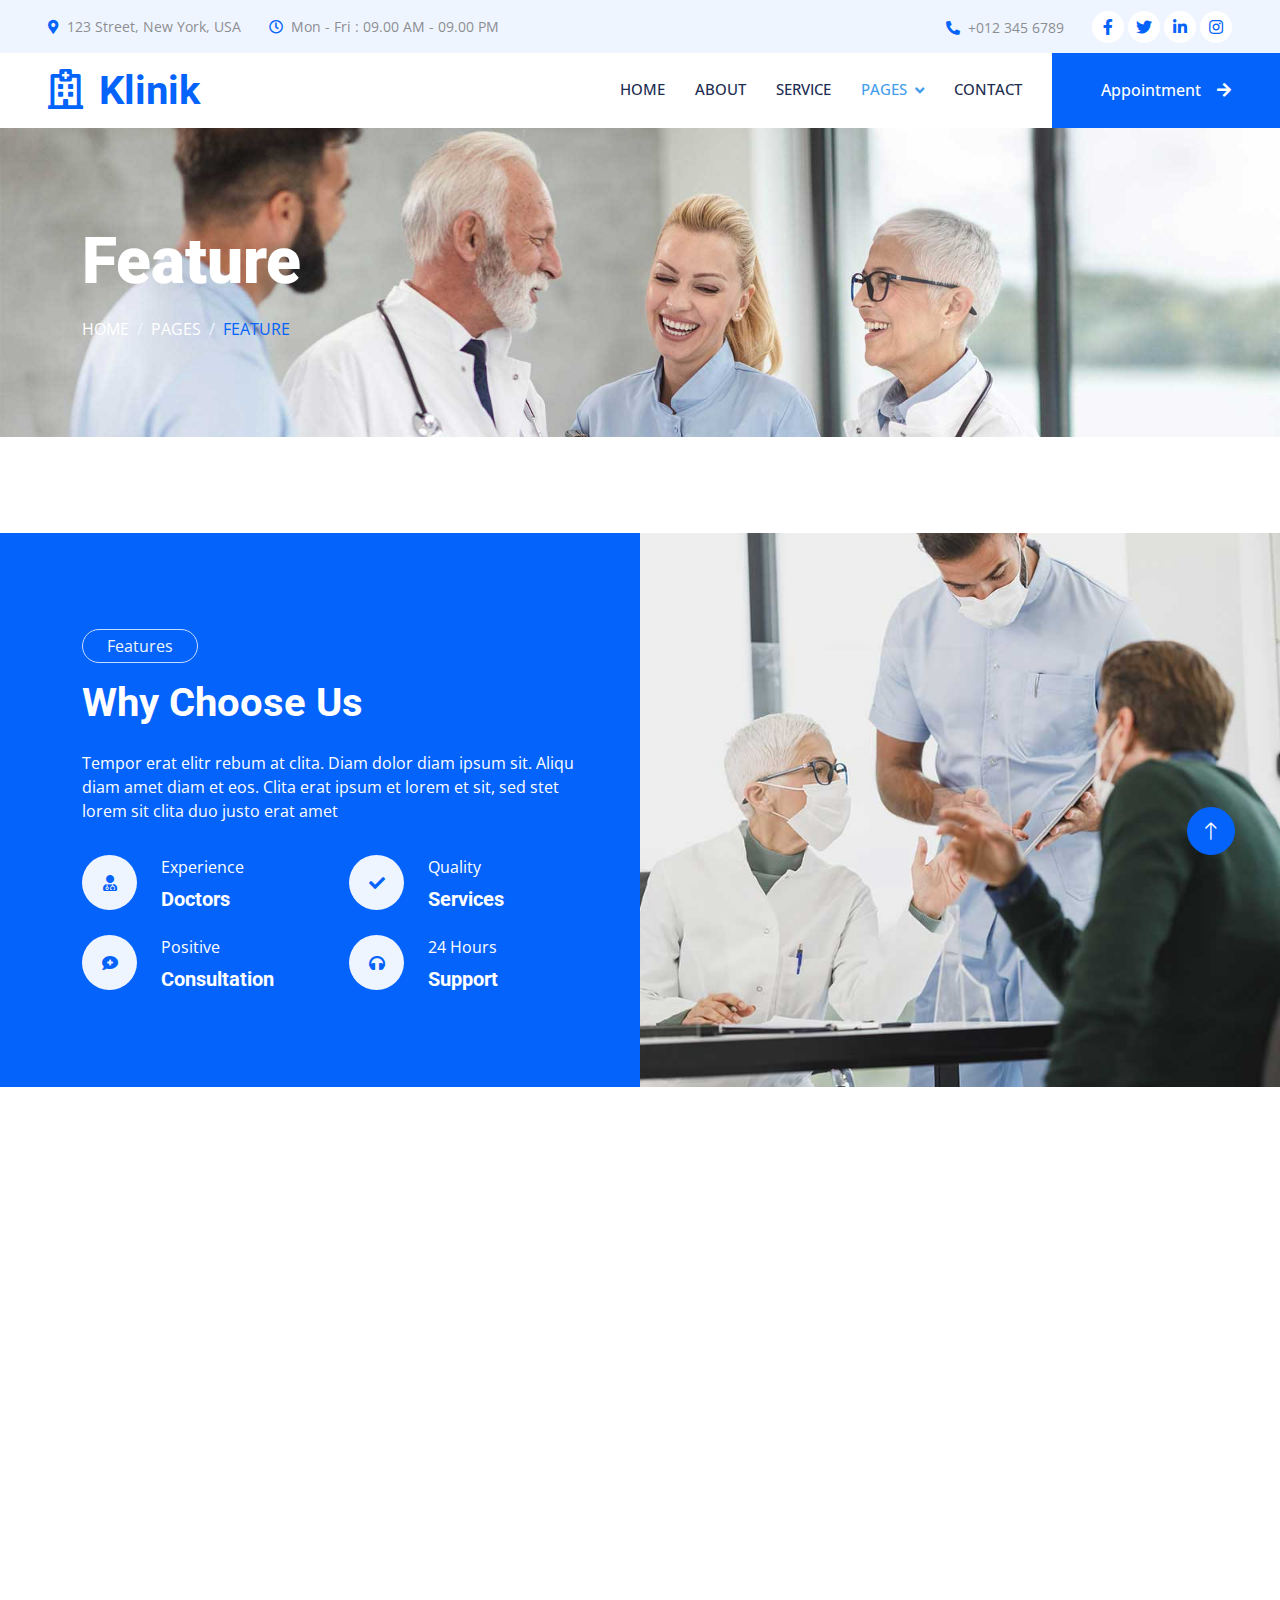
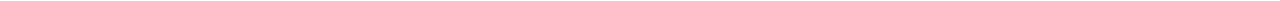
<file: feature.html>
<!DOCTYPE html>
<html lang="en">
  <head>
    <meta charset="utf-8" />
    <title>Klinik - Clinic Website Template</title>
    <meta content="width=device-width, initial-scale=1.0" name="viewport" />
    <meta content="" name="keywords" />
    <meta content="" name="description" />

    <!-- Favicon -->
    <link href="img/favicon.ico" rel="icon" />

    <!-- Google Web Fonts -->
    <link rel="preconnect" href="https://fonts.googleapis.com" />
    <link rel="preconnect" href="https://fonts.gstatic.com" crossorigin />
    <link
      href="https://fonts.googleapis.com/css2?family=Open+Sans:wght@400;500&family=Roboto:wght@500;700;900&display=swap"
      rel="stylesheet"
    />

    <!-- Icon Font Stylesheet -->
    <link
      href="https://cdnjs.cloudflare.com/ajax/libs/font-awesome/5.10.0/css/all.min.css"
      rel="stylesheet"
    />
    <link
      href="https://cdn.jsdelivr.net/npm/bootstrap-icons@1.4.1/font/bootstrap-icons.css"
      rel="stylesheet"
    />

    <!-- Libraries Stylesheet -->
    <link href="lib/animate/animate.min.css" rel="stylesheet" />
    <link href="lib/owlcarousel/assets/owl.carousel.min.css" rel="stylesheet" />
    <link
      href="lib/tempusdominus/css/tempusdominus-bootstrap-4.min.css"
      rel="stylesheet"
    />

    <!-- Customized Bootstrap Stylesheet -->
    <link href="css/bootstrap.min.css" rel="stylesheet" />

    <!-- Template Stylesheet -->
    <link href="css/style.css" rel="stylesheet" />
  </head>

  <body>
    <!-- Spinner Start -->
    <div
      id="spinner"
      class="show bg-white position-fixed translate-middle w-100 vh-100 top-50 start-50 d-flex align-items-center justify-content-center"
    >
      <div
        class="spinner-grow text-primary"
        style="width: 3rem; height: 3rem"
        role="status"
      >
        <span class="sr-only">Loading...</span>
      </div>
    </div>
    <!-- Spinner End -->

    <!-- Topbar Start -->
    <div class="container-fluid bg-light p-0 wow fadeIn" data-wow-delay="0.1s">
      <div class="row gx-0 d-none d-lg-flex">
        <div class="col-lg-7 px-5 text-start">
          <div class="h-100 d-inline-flex align-items-center py-3 me-4">
            <small class="fa fa-map-marker-alt text-primary me-2"></small>
            <small>123 Street, New York, USA</small>
          </div>
          <div class="h-100 d-inline-flex align-items-center py-3">
            <small class="far fa-clock text-primary me-2"></small>
            <small>Mon - Fri : 09.00 AM - 09.00 PM</small>
          </div>
        </div>
        <div class="col-lg-5 px-5 text-end">
          <div class="h-100 d-inline-flex align-items-center py-3 me-4">
            <small class="fa fa-phone-alt text-primary me-2"></small>
            <small>+012 345 6789</small>
          </div>
          <div class="h-100 d-inline-flex align-items-center">
            <a
              class="btn btn-sm-square rounded-circle bg-white text-primary me-1"
              href=""
              ><i class="fab fa-facebook-f"></i
            ></a>
            <a
              class="btn btn-sm-square rounded-circle bg-white text-primary me-1"
              href=""
              ><i class="fab fa-twitter"></i
            ></a>
            <a
              class="btn btn-sm-square rounded-circle bg-white text-primary me-1"
              href=""
              ><i class="fab fa-linkedin-in"></i
            ></a>
            <a
              class="btn btn-sm-square rounded-circle bg-white text-primary me-0"
              href=""
              ><i class="fab fa-instagram"></i
            ></a>
          </div>
        </div>
      </div>
    </div>
    <!-- Topbar End -->

    <!-- Navbar Start -->
    <nav
      class="navbar navbar-expand-lg bg-white navbar-light sticky-top p-0 wow fadeIn"
      data-wow-delay="0.1s"
    >
      <a
        href="index.html"
        class="navbar-brand d-flex align-items-center px-4 px-lg-5"
      >
        <h1 class="m-0 text-primary">
          <i class="far fa-hospital me-3"></i>Klinik
        </h1>
      </a>
      <button
        type="button"
        class="navbar-toggler me-4"
        data-bs-toggle="collapse"
        data-bs-target="#navbarCollapse"
      >
        <span class="navbar-toggler-icon"></span>
      </button>
      <div class="collapse navbar-collapse" id="navbarCollapse">
        <div class="navbar-nav ms-auto p-4 p-lg-0">
          <a href="index.html" class="nav-item nav-link">Home</a>
          <a href="about.html" class="nav-item nav-link">About</a>
          <a href="service.html" class="nav-item nav-link">Service</a>
          <div class="nav-item dropdown">
            <a
              href="#"
              class="nav-link dropdown-toggle active"
              data-bs-toggle="dropdown"
              >Pages</a
            >
            <div class="dropdown-menu rounded-0 rounded-bottom m-0">
              <a href="feature.html" class="dropdown-item active">Feature</a>
              <a href="team.html" class="dropdown-item">Our Doctor</a>
              <a href="appointment.html" class="dropdown-item">Appointment</a>
              <a href="testimonial.html" class="dropdown-item">Testimonial</a>
              <a href="404.html" class="dropdown-item">404 Page</a>
            </div>
          </div>
          <a href="contact.html" class="nav-item nav-link">Contact</a>
        </div>
        <a
          href=""
          class="btn btn-primary rounded-0 py-4 px-lg-5 d-none d-lg-block"
          >Appointment<i class="fa fa-arrow-right ms-3"></i
        ></a>
      </div>
    </nav>
    <!-- Navbar End -->

    <!-- Page Header Start -->
    <div
      class="container-fluid page-header py-5 mb-5 wow fadeIn"
      data-wow-delay="0.1s"
    >
      <div class="container py-5">
        <h1 class="display-3 text-white mb-3 animated slideInDown">Feature</h1>
        <nav aria-label="breadcrumb animated slideInDown">
          <ol class="breadcrumb text-uppercase mb-0">
            <li class="breadcrumb-item">
              <a class="text-white" href="#">Home</a>
            </li>
            <li class="breadcrumb-item">
              <a class="text-white" href="#">Pages</a>
            </li>
            <li class="breadcrumb-item text-primary active" aria-current="page">
              Feature
            </li>
          </ol>
        </nav>
      </div>
    </div>
    <!-- Page Header End -->

    <!-- Feature Start -->
    <div
      class="container-fluid bg-primary overflow-hidden px-lg-0"
      style="margin: 6rem 0"
    >
      <div class="container feature px-lg-0">
        <div class="row g-0 mx-lg-0">
          <div
            class="col-lg-6 feature-text py-5 wow fadeIn"
            data-wow-delay="0.1s"
          >
            <div class="p-lg-5 ps-lg-0">
              <p
                class="d-inline-block border rounded-pill text-light py-1 px-4"
              >
                Features
              </p>
              <h1 class="text-white mb-4">Why Choose Us</h1>
              <p class="text-white mb-4 pb-2">
                Tempor erat elitr rebum at clita. Diam dolor diam ipsum sit.
                Aliqu diam amet diam et eos. Clita erat ipsum et lorem et sit,
                sed stet lorem sit clita duo justo erat amet
              </p>
              <div class="row g-4">
                <div class="col-6">
                  <div class="d-flex align-items-center">
                    <div
                      class="d-flex flex-shrink-0 align-items-center justify-content-center rounded-circle bg-light"
                      style="width: 55px; height: 55px"
                    >
                      <i class="fa fa-user-md text-primary"></i>
                    </div>
                    <div class="ms-4">
                      <p class="text-white mb-2">Experience</p>
                      <h5 class="text-white mb-0">Doctors</h5>
                    </div>
                  </div>
                </div>
                <div class="col-6">
                  <div class="d-flex align-items-center">
                    <div
                      class="d-flex flex-shrink-0 align-items-center justify-content-center rounded-circle bg-light"
                      style="width: 55px; height: 55px"
                    >
                      <i class="fa fa-check text-primary"></i>
                    </div>
                    <div class="ms-4">
                      <p class="text-white mb-2">Quality</p>
                      <h5 class="text-white mb-0">Services</h5>
                    </div>
                  </div>
                </div>
                <div class="col-6">
                  <div class="d-flex align-items-center">
                    <div
                      class="d-flex flex-shrink-0 align-items-center justify-content-center rounded-circle bg-light"
                      style="width: 55px; height: 55px"
                    >
                      <i class="fa fa-comment-medical text-primary"></i>
                    </div>
                    <div class="ms-4">
                      <p class="text-white mb-2">Positive</p>
                      <h5 class="text-white mb-0">Consultation</h5>
                    </div>
                  </div>
                </div>
                <div class="col-6">
                  <div class="d-flex align-items-center">
                    <div
                      class="d-flex flex-shrink-0 align-items-center justify-content-center rounded-circle bg-light"
                      style="width: 55px; height: 55px"
                    >
                      <i class="fa fa-headphones text-primary"></i>
                    </div>
                    <div class="ms-4">
                      <p class="text-white mb-2">24 Hours</p>
                      <h5 class="text-white mb-0">Support</h5>
                    </div>
                  </div>
                </div>
              </div>
            </div>
          </div>
          <div
            class="col-lg-6 pe-lg-0 wow fadeIn"
            data-wow-delay="0.5s"
            style="min-height: 400px"
          >
            <div class="position-relative h-100">
              <img
                class="position-absolute img-fluid w-100 h-100"
                src="img/feature.jpg"
                style="object-fit: cover"
                alt=""
              />
            </div>
          </div>
        </div>
      </div>
    </div>
    <!-- Feature End -->

    <!-- Footer Start -->
    <div
      class="container-fluid bg-dark text-light footer mt-5 pt-5 wow fadeIn"
      data-wow-delay="0.1s"
    >
      <div class="container py-5">
        <div class="row g-5">
          <div class="col-lg-3 col-md-6">
            <h5 class="text-light mb-4">Address</h5>
            <p class="mb-2">
              <i class="fa fa-map-marker-alt me-3"></i>123 Street, New York, USA
            </p>
            <p class="mb-2">
              <i class="fa fa-phone-alt me-3"></i>+012 345 67890
            </p>
            <p class="mb-2">
              <i class="fa fa-envelope me-3"></i>info@example.com
            </p>
            <div class="d-flex pt-2">
              <a class="btn btn-outline-light btn-social rounded-circle" href=""
                ><i class="fab fa-twitter"></i
              ></a>
              <a class="btn btn-outline-light btn-social rounded-circle" href=""
                ><i class="fab fa-facebook-f"></i
              ></a>
              <a class="btn btn-outline-light btn-social rounded-circle" href=""
                ><i class="fab fa-youtube"></i
              ></a>
              <a class="btn btn-outline-light btn-social rounded-circle" href=""
                ><i class="fab fa-linkedin-in"></i
              ></a>
            </div>
          </div>
          <div class="col-lg-3 col-md-6">
            <h5 class="text-light mb-4">Services</h5>
            <a class="btn btn-link" href="">Cardiology</a>
            <a class="btn btn-link" href="">Pulmonary</a>
            <a class="btn btn-link" href="">Neurology</a>
            <a class="btn btn-link" href="">Orthopedics</a>
            <a class="btn btn-link" href="">Laboratory</a>
          </div>
          <div class="col-lg-3 col-md-6">
            <h5 class="text-light mb-4">Quick Links</h5>
            <a class="btn btn-link" href="">About Us</a>
            <a class="btn btn-link" href="">Contact Us</a>
            <a class="btn btn-link" href="">Our Services</a>
            <a class="btn btn-link" href="">Terms & Condition</a>
            <a class="btn btn-link" href="">Support</a>
          </div>
          <div class="col-lg-3 col-md-6">
            <h5 class="text-light mb-4">Newsletter</h5>
            <p>Dolor amet sit justo amet elitr clita ipsum elitr est.</p>
            <div class="position-relative mx-auto" style="max-width: 400px">
              <input
                class="form-control border-0 w-100 py-3 ps-4 pe-5"
                type="text"
                placeholder="Your email"
              />
              <button
                type="button"
                class="btn btn-primary py-2 position-absolute top-0 end-0 mt-2 me-2"
              >
                SignUp
              </button>
            </div>
          </div>
        </div>
      </div>
      <div class="container">
        <div class="copyright">
          <div class="row">
            <div class="col-md-6 text-center text-md-start mb-3 mb-md-0">
              &copy; <a class="border-bottom" href="#">Your Site Name</a>, All
              Right Reserved.
            </div>
            <div class="col-md-6 text-center text-md-end">
              <!--/*** This template is free as long as you keep the footer author’s credit link/attribution link/backlink. If you'd like to use the template without the footer author’s credit link/attribution link/backlink, you can purchase the Credit Removal License from "https://htmlcodex.com/credit-removal". Thank you for your support. ***/-->
              Designed By
              <a class="border-bottom" href="https://htmlcodex.com"
                >HTML Codex</a
              >
            </div>
          </div>
        </div>
      </div>
    </div>
    <!-- Footer End -->

    <!-- Back to Top -->
    <a
      href="#"
      class="btn btn-lg btn-primary btn-lg-square rounded-circle back-to-top"
      ><i class="bi bi-arrow-up"></i
    ></a>

    <!-- JavaScript Libraries -->
    <script src="https://code.jquery.com/jquery-3.4.1.min.js"></script>
    <script src="https://cdn.jsdelivr.net/npm/bootstrap@5.0.0/dist/js/bootstrap.bundle.min.js"></script>
    <script src="lib/wow/wow.min.js"></script>
    <script src="lib/easing/easing.min.js"></script>
    <script src="lib/waypoints/waypoints.min.js"></script>
    <script src="lib/counterup/counterup.min.js"></script>
    <script src="lib/owlcarousel/owl.carousel.min.js"></script>
    <script src="lib/tempusdominus/js/moment.min.js"></script>
    <script src="lib/tempusdominus/js/moment-timezone.min.js"></script>
    <script src="lib/tempusdominus/js/tempusdominus-bootstrap-4.min.js"></script>

    <!-- Template Javascript -->
    <script src="js/main.js"></script>
  </body>
</html>
</file>
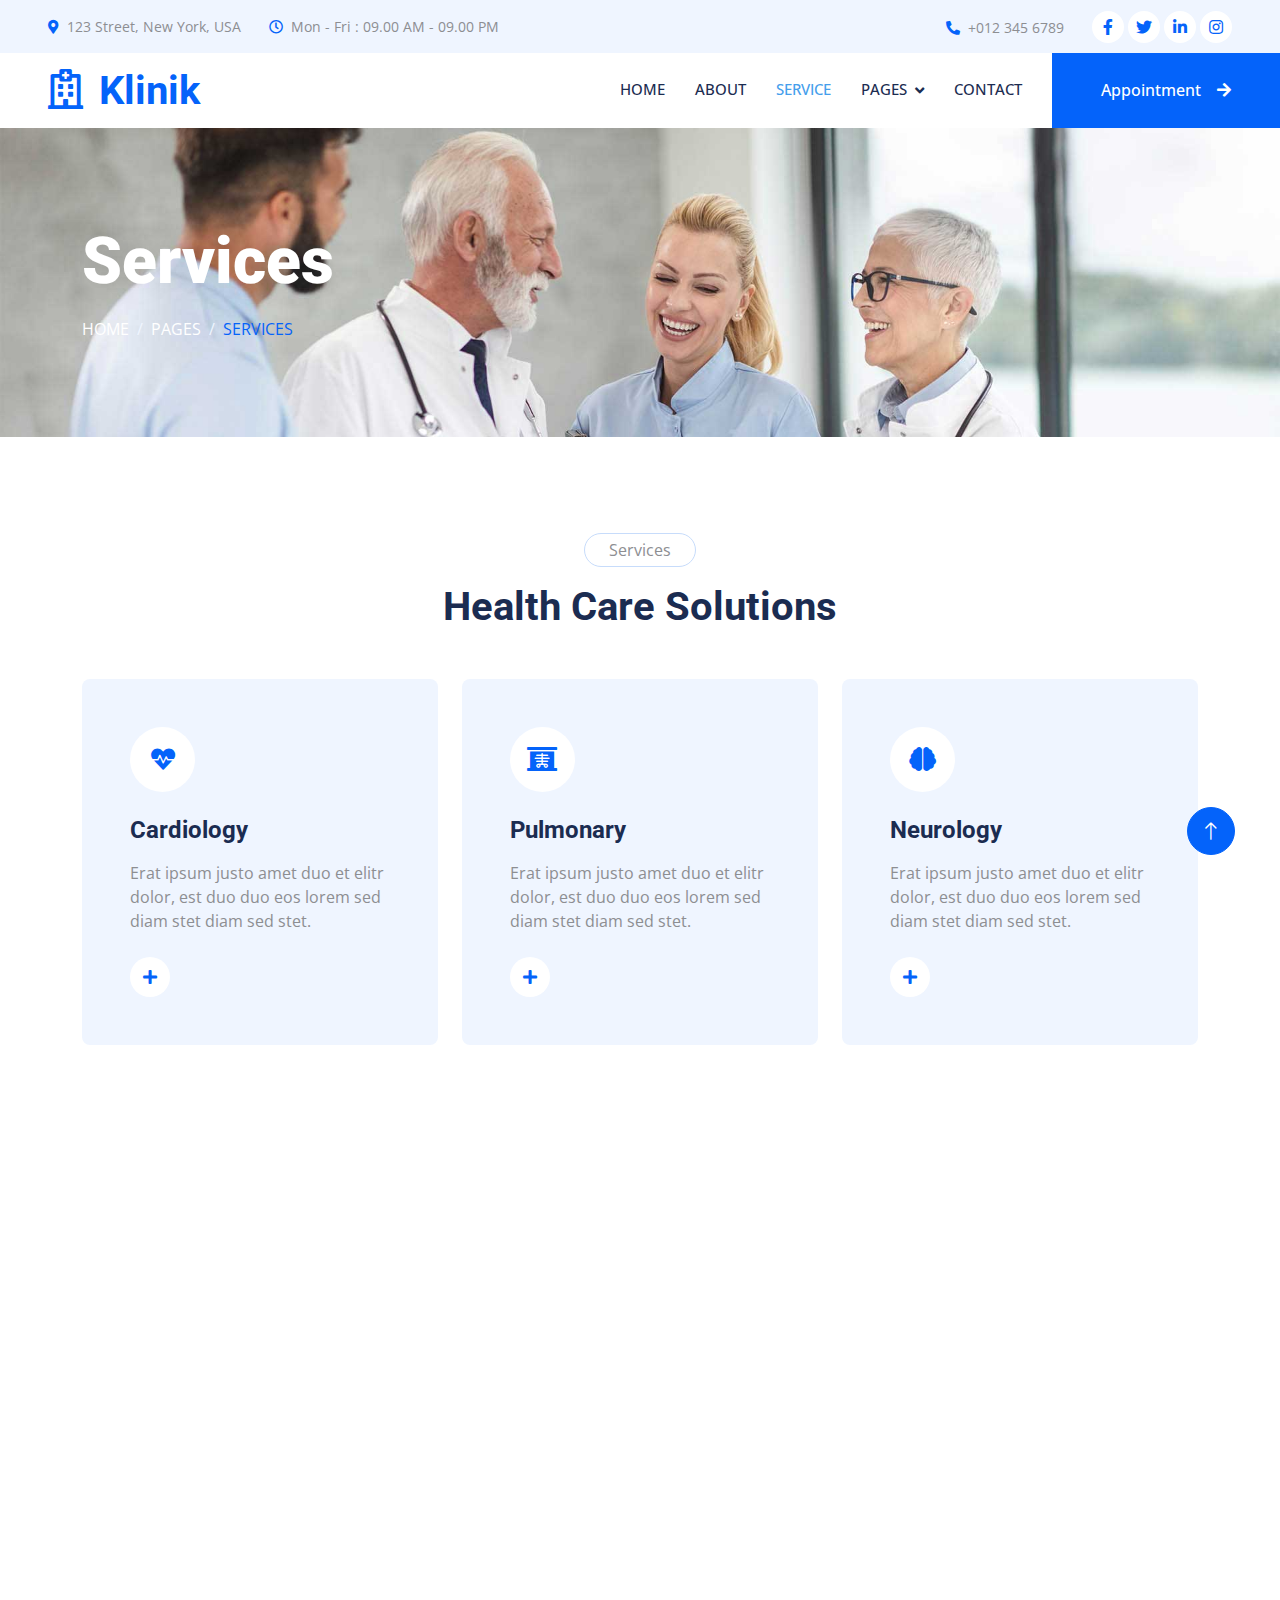
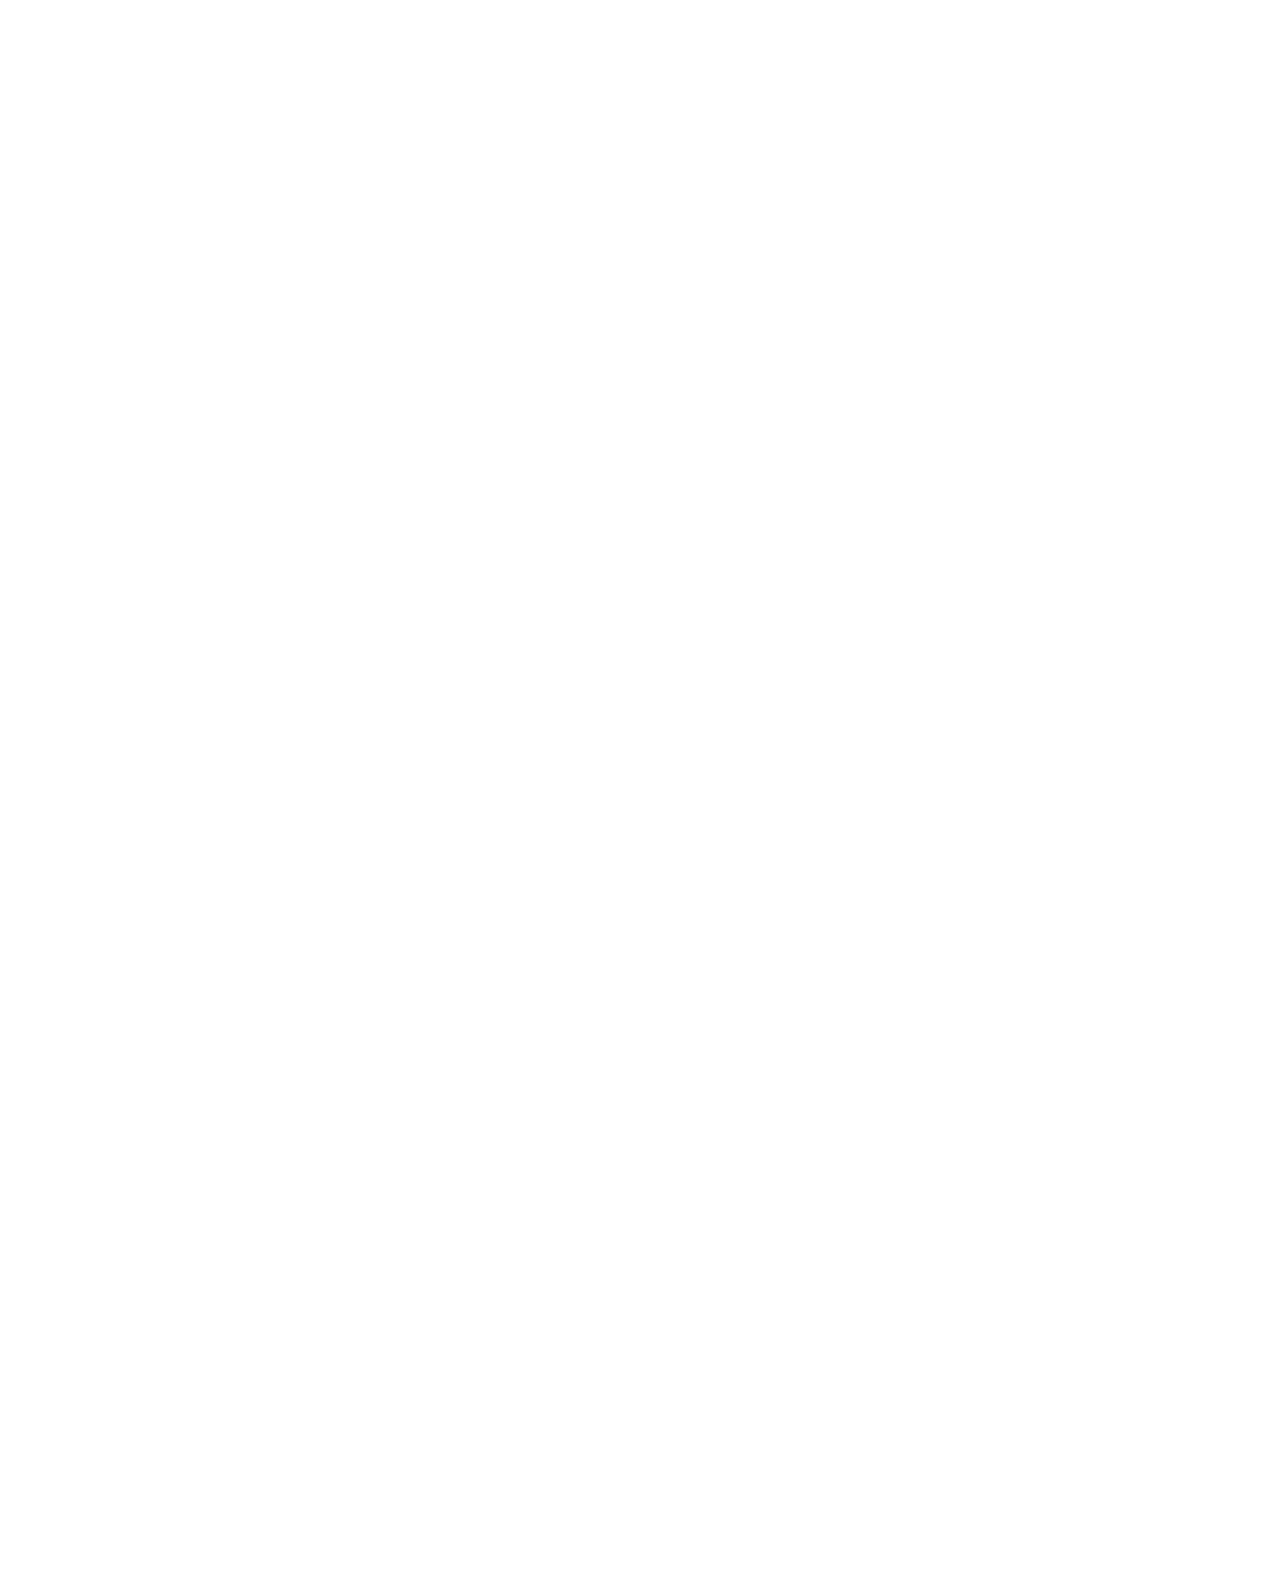
<file: service.html>
<!DOCTYPE html>
<html lang="en">

<head>
    <meta charset="utf-8">
    <title>Klinik - Clinic Website Template</title>
    <meta content="width=device-width, initial-scale=1.0" name="viewport">
    <meta content="" name="keywords">
    <meta content="" name="description">

    <!-- Favicon -->
    <link href="img/favicon.ico" rel="icon">

    <!-- Google Web Fonts -->
    <link rel="preconnect" href="https://fonts.googleapis.com">
    <link rel="preconnect" href="https://fonts.gstatic.com" crossorigin>
    <link href="https://fonts.googleapis.com/css2?family=Open+Sans:wght@400;500&family=Roboto:wght@500;700;900&display=swap" rel="stylesheet"> 

    <!-- Icon Font Stylesheet -->
    <link href="https://cdnjs.cloudflare.com/ajax/libs/font-awesome/5.10.0/css/all.min.css" rel="stylesheet">
    <link href="https://cdn.jsdelivr.net/npm/bootstrap-icons@1.4.1/font/bootstrap-icons.css" rel="stylesheet">

    <!-- Libraries Stylesheet -->
    <link href="lib/animate/animate.min.css" rel="stylesheet">
    <link href="lib/owlcarousel/assets/owl.carousel.min.css" rel="stylesheet">
    <link href="lib/tempusdominus/css/tempusdominus-bootstrap-4.min.css" rel="stylesheet" />

    <!-- Customized Bootstrap Stylesheet -->
    <link href="css/bootstrap.min.css" rel="stylesheet">

    <!-- Template Stylesheet -->
    <link href="css/style.css" rel="stylesheet">
</head>

<body>
    <!-- Spinner Start -->
    <div id="spinner" class="show bg-white position-fixed translate-middle w-100 vh-100 top-50 start-50 d-flex align-items-center justify-content-center">
        <div class="spinner-grow text-primary" style="width: 3rem; height: 3rem;" role="status">
            <span class="sr-only">Loading...</span>
        </div>
    </div>
    <!-- Spinner End -->


    <!-- Topbar Start -->
    <div class="container-fluid bg-light p-0 wow fadeIn" data-wow-delay="0.1s">
        <div class="row gx-0 d-none d-lg-flex">
            <div class="col-lg-7 px-5 text-start">
                <div class="h-100 d-inline-flex align-items-center py-3 me-4">
                    <small class="fa fa-map-marker-alt text-primary me-2"></small>
                    <small>123 Street, New York, USA</small>
                </div>
                <div class="h-100 d-inline-flex align-items-center py-3">
                    <small class="far fa-clock text-primary me-2"></small>
                    <small>Mon - Fri : 09.00 AM - 09.00 PM</small>
                </div>
            </div>
            <div class="col-lg-5 px-5 text-end">
                <div class="h-100 d-inline-flex align-items-center py-3 me-4">
                    <small class="fa fa-phone-alt text-primary me-2"></small>
                    <small>+012 345 6789</small>
                </div>
                <div class="h-100 d-inline-flex align-items-center">
                    <a class="btn btn-sm-square rounded-circle bg-white text-primary me-1" href=""><i class="fab fa-facebook-f"></i></a>
                    <a class="btn btn-sm-square rounded-circle bg-white text-primary me-1" href=""><i class="fab fa-twitter"></i></a>
                    <a class="btn btn-sm-square rounded-circle bg-white text-primary me-1" href=""><i class="fab fa-linkedin-in"></i></a>
                    <a class="btn btn-sm-square rounded-circle bg-white text-primary me-0" href=""><i class="fab fa-instagram"></i></a>
                </div>
            </div>
        </div>
    </div>
    <!-- Topbar End -->


    <!-- Navbar Start -->
    <nav class="navbar navbar-expand-lg bg-white navbar-light sticky-top p-0 wow fadeIn" data-wow-delay="0.1s">
        <a href="index.html" class="navbar-brand d-flex align-items-center px-4 px-lg-5">
            <h1 class="m-0 text-primary"><i class="far fa-hospital me-3"></i>Klinik</h1>
        </a>
        <button type="button" class="navbar-toggler me-4" data-bs-toggle="collapse" data-bs-target="#navbarCollapse">
            <span class="navbar-toggler-icon"></span>
        </button>
        <div class="collapse navbar-collapse" id="navbarCollapse">
            <div class="navbar-nav ms-auto p-4 p-lg-0">
                <a href="index.html" class="nav-item nav-link">Home</a>
                <a href="about.html" class="nav-item nav-link">About</a>
                <a href="service.html" class="nav-item nav-link active">Service</a>
                <div class="nav-item dropdown">
                    <a href="#" class="nav-link dropdown-toggle" data-bs-toggle="dropdown">Pages</a>
                    <div class="dropdown-menu rounded-0 rounded-bottom m-0">
                        <a href="feature.html" class="dropdown-item">Feature</a>
                        <a href="team.html" class="dropdown-item">Our Doctor</a>
                        <a href="appointment.html" class="dropdown-item">Appointment</a>
                        <a href="testimonial.html" class="dropdown-item">Testimonial</a>
                        <a href="404.html" class="dropdown-item">404 Page</a>
                    </div>
                </div>
                <a href="contact.html" class="nav-item nav-link">Contact</a>
            </div>
            <a href="" class="btn btn-primary rounded-0 py-4 px-lg-5 d-none d-lg-block">Appointment<i class="fa fa-arrow-right ms-3"></i></a>
        </div>
    </nav>
    <!-- Navbar End -->


    <!-- Page Header Start -->
    <div class="container-fluid page-header py-5 mb-5 wow fadeIn" data-wow-delay="0.1s">
        <div class="container py-5">
            <h1 class="display-3 text-white mb-3 animated slideInDown">Services</h1>
            <nav aria-label="breadcrumb animated slideInDown">
                <ol class="breadcrumb text-uppercase mb-0">
                    <li class="breadcrumb-item"><a class="text-white" href="#">Home</a></li>
                    <li class="breadcrumb-item"><a class="text-white" href="#">Pages</a></li>
                    <li class="breadcrumb-item text-primary active" aria-current="page">Services</li>
                </ol>
            </nav>
        </div>
    </div>
    <!-- Page Header End -->


    <!-- Service Start -->
    <div class="container-xxl py-5">
        <div class="container">
            <div class="text-center mx-auto mb-5 wow fadeInUp" data-wow-delay="0.1s" style="max-width: 600px;">
                <p class="d-inline-block border rounded-pill py-1 px-4">Services</p>
                <h1>Health Care Solutions</h1>
            </div>
            <div class="row g-4">
                <div class="col-lg-4 col-md-6 wow fadeInUp" data-wow-delay="0.1s">
                    <div class="service-item bg-light rounded h-100 p-5">
                        <div class="d-inline-flex align-items-center justify-content-center bg-white rounded-circle mb-4" style="width: 65px; height: 65px;">
                            <i class="fa fa-heartbeat text-primary fs-4"></i>
                        </div>
                        <h4 class="mb-3">Cardiology</h4>
                        <p class="mb-4">Erat ipsum justo amet duo et elitr dolor, est duo duo eos lorem sed diam stet diam sed stet.</p>
                        <a class="btn" href=""><i class="fa fa-plus text-primary me-3"></i>Read More</a>
                    </div>
                </div>
                <div class="col-lg-4 col-md-6 wow fadeInUp" data-wow-delay="0.3s">
                    <div class="service-item bg-light rounded h-100 p-5">
                        <div class="d-inline-flex align-items-center justify-content-center bg-white rounded-circle mb-4" style="width: 65px; height: 65px;">
                            <i class="fa fa-x-ray text-primary fs-4"></i>
                        </div>
                        <h4 class="mb-3">Pulmonary</h4>
                        <p class="mb-4">Erat ipsum justo amet duo et elitr dolor, est duo duo eos lorem sed diam stet diam sed stet.</p>
                        <a class="btn" href=""><i class="fa fa-plus text-primary me-3"></i>Read More</a>
                    </div>
                </div>
                <div class="col-lg-4 col-md-6 wow fadeInUp" data-wow-delay="0.5s">
                    <div class="service-item bg-light rounded h-100 p-5">
                        <div class="d-inline-flex align-items-center justify-content-center bg-white rounded-circle mb-4" style="width: 65px; height: 65px;">
                            <i class="fa fa-brain text-primary fs-4"></i>
                        </div>
                        <h4 class="mb-3">Neurology</h4>
                        <p class="mb-4">Erat ipsum justo amet duo et elitr dolor, est duo duo eos lorem sed diam stet diam sed stet.</p>
                        <a class="btn" href=""><i class="fa fa-plus text-primary me-3"></i>Read More</a>
                    </div>
                </div>
                <div class="col-lg-4 col-md-6 wow fadeInUp" data-wow-delay="0.1s">
                    <div class="service-item bg-light rounded h-100 p-5">
                        <div class="d-inline-flex align-items-center justify-content-center bg-white rounded-circle mb-4" style="width: 65px; height: 65px;">
                            <i class="fa fa-wheelchair text-primary fs-4"></i>
                        </div>
                        <h4 class="mb-3">Orthopedics</h4>
                        <p class="mb-4">Erat ipsum justo amet duo et elitr dolor, est duo duo eos lorem sed diam stet diam sed stet.</p>
                        <a class="btn" href=""><i class="fa fa-plus text-primary me-3"></i>Read More</a>
                    </div>
                </div>
                <div class="col-lg-4 col-md-6 wow fadeInUp" data-wow-delay="0.3s">
                    <div class="service-item bg-light rounded h-100 p-5">
                        <div class="d-inline-flex align-items-center justify-content-center bg-white rounded-circle mb-4" style="width: 65px; height: 65px;">
                            <i class="fa fa-tooth text-primary fs-4"></i>
                        </div>
                        <h4 class="mb-3">Dental Surgery</h4>
                        <p class="mb-4">Erat ipsum justo amet duo et elitr dolor, est duo duo eos lorem sed diam stet diam sed stet.</p>
                        <a class="btn" href=""><i class="fa fa-plus text-primary me-3"></i>Read More</a>
                    </div>
                </div>
                <div class="col-lg-4 col-md-6 wow fadeInUp" data-wow-delay="0.5s">
                    <div class="service-item bg-light rounded h-100 p-5">
                        <div class="d-inline-flex align-items-center justify-content-center bg-white rounded-circle mb-4" style="width: 65px; height: 65px;">
                            <i class="fa fa-vials text-primary fs-4"></i>
                        </div>
                        <h4 class="mb-3">Laboratory</h4>
                        <p class="mb-4">Erat ipsum justo amet duo et elitr dolor, est duo duo eos lorem sed diam stet diam sed stet.</p>
                        <a class="btn" href=""><i class="fa fa-plus text-primary me-3"></i>Read More</a>
                    </div>
                </div>
            </div>
        </div>
    </div>
    <!-- Service End -->


    <!-- Appointment Start -->
    <div class="container-xxl py-5">
        <div class="container">
            <div class="row g-5">
                <div class="col-lg-6 wow fadeInUp" data-wow-delay="0.1s">
                    <p class="d-inline-block border rounded-pill py-1 px-4">Appointment</p>
                    <h1 class="mb-4">Make An Appointment To Visit Our Doctor</h1>
                    <p class="mb-4">Tempor erat elitr rebum at clita. Diam dolor diam ipsum sit. Aliqu diam amet diam et eos. Clita erat ipsum et lorem et sit, sed stet lorem sit clita duo justo magna dolore erat amet</p>
                    <div class="bg-light rounded d-flex align-items-center p-5 mb-4">
                        <div class="d-flex flex-shrink-0 align-items-center justify-content-center rounded-circle bg-white" style="width: 55px; height: 55px;">
                            <i class="fa fa-phone-alt text-primary"></i>
                        </div>
                        <div class="ms-4">
                            <p class="mb-2">Call Us Now</p>
                            <h5 class="mb-0">+012 345 6789</h5>
                        </div>
                    </div>
                    <div class="bg-light rounded d-flex align-items-center p-5">
                        <div class="d-flex flex-shrink-0 align-items-center justify-content-center rounded-circle bg-white" style="width: 55px; height: 55px;">
                            <i class="fa fa-envelope-open text-primary"></i>
                        </div>
                        <div class="ms-4">
                            <p class="mb-2">Mail Us Now</p>
                            <h5 class="mb-0">info@example.com</h5>
                        </div>
                    </div>
                </div>
                <div class="col-lg-6 wow fadeInUp" data-wow-delay="0.5s">
                    <div class="bg-light rounded h-100 d-flex align-items-center p-5">
                        <form>
                            <div class="row g-3">
                                <div class="col-12 col-sm-6">
                                    <input type="text" class="form-control border-0" placeholder="Your Name" style="height: 55px;">
                                </div>
                                <div class="col-12 col-sm-6">
                                    <input type="email" class="form-control border-0" placeholder="Your Email" style="height: 55px;">
                                </div>
                                <div class="col-12 col-sm-6">
                                    <input type="text" class="form-control border-0" placeholder="Your Mobile" style="height: 55px;">
                                </div>
                                <div class="col-12 col-sm-6">
                                    <select class="form-select border-0" style="height: 55px;">
                                        <option selected>Choose Doctor</option>
                                        <option value="1">Doctor 1</option>
                                        <option value="2">Doctor 2</option>
                                        <option value="3">Doctor 3</option>
                                    </select>
                                </div>
                                <div class="col-12 col-sm-6">
                                    <div class="date" id="date" data-target-input="nearest">
                                        <input type="text"
                                            class="form-control border-0 datetimepicker-input"
                                            placeholder="Choose Date" data-target="#date" data-toggle="datetimepicker" style="height: 55px;">
                                    </div>
                                </div>
                                <div class="col-12 col-sm-6">
                                    <div class="time" id="time" data-target-input="nearest">
                                        <input type="text"
                                            class="form-control border-0 datetimepicker-input"
                                            placeholder="Choose Date" data-target="#time" data-toggle="datetimepicker" style="height: 55px;">
                                    </div>
                                </div>
                                <div class="col-12">
                                    <textarea class="form-control border-0" rows="5" placeholder="Describe your problem"></textarea>
                                </div>
                                <div class="col-12">
                                    <button class="btn btn-primary w-100 py-3" type="submit">Book Appointment</button>
                                </div>
                            </div>
                        </form>
                    </div>
                </div>
            </div>
        </div>
    </div>
    <!-- Appointment End -->


    <!-- Testimonial Start -->
    <div class="container-xxl py-5">
        <div class="container">
            <div class="text-center mx-auto mb-5 wow fadeInUp" data-wow-delay="0.1s" style="max-width: 600px;">
                <p class="d-inline-block border rounded-pill py-1 px-4">Testimonial</p>
                <h1>What Say Our Patients!</h1>
            </div>
            <div class="owl-carousel testimonial-carousel wow fadeInUp" data-wow-delay="0.1s">
                <div class="testimonial-item text-center">
                    <img class="img-fluid bg-light rounded-circle p-2 mx-auto mb-4" src="img/testimonial-1.jpg" style="width: 100px; height: 100px;">
                    <div class="testimonial-text rounded text-center p-4">
                        <p>Clita clita tempor justo dolor ipsum amet kasd amet duo justo duo duo labore sed sed. Magna ut diam sit et amet stet eos sed clita erat magna elitr erat sit sit erat at rebum justo sea clita.</p>
                        <h5 class="mb-1">Patient Name</h5>
                        <span class="fst-italic">Profession</span>
                    </div>
                </div>
                <div class="testimonial-item text-center">
                    <img class="img-fluid bg-light rounded-circle p-2 mx-auto mb-4" src="img/testimonial-2.jpg" style="width: 100px; height: 100px;">
                    <div class="testimonial-text rounded text-center p-4">
                        <p>Clita clita tempor justo dolor ipsum amet kasd amet duo justo duo duo labore sed sed. Magna ut diam sit et amet stet eos sed clita erat magna elitr erat sit sit erat at rebum justo sea clita.</p>
                        <h5 class="mb-1">Patient Name</h5>
                        <span class="fst-italic">Profession</span>
                    </div>
                </div>
                <div class="testimonial-item text-center">
                    <img class="img-fluid bg-light rounded-circle p-2 mx-auto mb-4" src="img/testimonial-3.jpg" style="width: 100px; height: 100px;">
                    <div class="testimonial-text rounded text-center p-4">
                        <p>Clita clita tempor justo dolor ipsum amet kasd amet duo justo duo duo labore sed sed. Magna ut diam sit et amet stet eos sed clita erat magna elitr erat sit sit erat at rebum justo sea clita.</p>
                        <h5 class="mb-1">Patient Name</h5>
                        <span class="fst-italic">Profession</span>
                    </div>
                </div>
            </div>
        </div>
    </div>
    <!-- Testimonial End -->
        

    <!-- Footer Start -->
    <div class="container-fluid bg-dark text-light footer mt-5 pt-5 wow fadeIn" data-wow-delay="0.1s">
        <div class="container py-5">
            <div class="row g-5">
                <div class="col-lg-3 col-md-6">
                    <h5 class="text-light mb-4">Address</h5>
                    <p class="mb-2"><i class="fa fa-map-marker-alt me-3"></i>123 Street, New York, USA</p>
                    <p class="mb-2"><i class="fa fa-phone-alt me-3"></i>+012 345 67890</p>
                    <p class="mb-2"><i class="fa fa-envelope me-3"></i>info@example.com</p>
                    <div class="d-flex pt-2">
                        <a class="btn btn-outline-light btn-social rounded-circle" href=""><i class="fab fa-twitter"></i></a>
                        <a class="btn btn-outline-light btn-social rounded-circle" href=""><i class="fab fa-facebook-f"></i></a>
                        <a class="btn btn-outline-light btn-social rounded-circle" href=""><i class="fab fa-youtube"></i></a>
                        <a class="btn btn-outline-light btn-social rounded-circle" href=""><i class="fab fa-linkedin-in"></i></a>
                    </div>
                </div>
                <div class="col-lg-3 col-md-6">
                    <h5 class="text-light mb-4">Services</h5>
                    <a class="btn btn-link" href="">Cardiology</a>
                    <a class="btn btn-link" href="">Pulmonary</a>
                    <a class="btn btn-link" href="">Neurology</a>
                    <a class="btn btn-link" href="">Orthopedics</a>
                    <a class="btn btn-link" href="">Laboratory</a>
                </div>
                <div class="col-lg-3 col-md-6">
                    <h5 class="text-light mb-4">Quick Links</h5>
                    <a class="btn btn-link" href="">About Us</a>
                    <a class="btn btn-link" href="">Contact Us</a>
                    <a class="btn btn-link" href="">Our Services</a>
                    <a class="btn btn-link" href="">Terms & Condition</a>
                    <a class="btn btn-link" href="">Support</a>
                </div>
                <div class="col-lg-3 col-md-6">
                    <h5 class="text-light mb-4">Newsletter</h5>
                    <p>Dolor amet sit justo amet elitr clita ipsum elitr est.</p>
                    <div class="position-relative mx-auto" style="max-width: 400px;">
                        <input class="form-control border-0 w-100 py-3 ps-4 pe-5" type="text" placeholder="Your email">
                        <button type="button" class="btn btn-primary py-2 position-absolute top-0 end-0 mt-2 me-2">SignUp</button>
                    </div>
                </div>
            </div>
        </div>
        <div class="container">
            <div class="copyright">
                <div class="row">
                    <div class="col-md-6 text-center text-md-start mb-3 mb-md-0">
                        &copy; <a class="border-bottom" href="#">Your Site Name</a>, All Right Reserved.
                    </div>
                    <div class="col-md-6 text-center text-md-end">
                        <!--/*** This template is free as long as you keep the footer author’s credit link/attribution link/backlink. If you'd like to use the template without the footer author’s credit link/attribution link/backlink, you can purchase the Credit Removal License from "https://htmlcodex.com/credit-removal". Thank you for your support. ***/-->
                        Designed By <a class="border-bottom" href="https://htmlcodex.com">HTML Codex</a>
                    </div>
                </div>
            </div>
        </div>
    </div>
    <!-- Footer End -->


    <!-- Back to Top -->
    <a href="#" class="btn btn-lg btn-primary btn-lg-square rounded-circle back-to-top"><i class="bi bi-arrow-up"></i></a>


    <!-- JavaScript Libraries -->
    <script src="https://code.jquery.com/jquery-3.4.1.min.js"></script>
    <script src="https://cdn.jsdelivr.net/npm/bootstrap@5.0.0/dist/js/bootstrap.bundle.min.js"></script>
    <script src="lib/wow/wow.min.js"></script>
    <script src="lib/easing/easing.min.js"></script>
    <script src="lib/waypoints/waypoints.min.js"></script>
    <script src="lib/counterup/counterup.min.js"></script>
    <script src="lib/owlcarousel/owl.carousel.min.js"></script>
    <script src="lib/tempusdominus/js/moment.min.js"></script>
    <script src="lib/tempusdominus/js/moment-timezone.min.js"></script>
    <script src="lib/tempusdominus/js/tempusdominus-bootstrap-4.min.js"></script>

    <!-- Template Javascript -->
    <script src="js/main.js"></script>
</body>

</html>
</file>
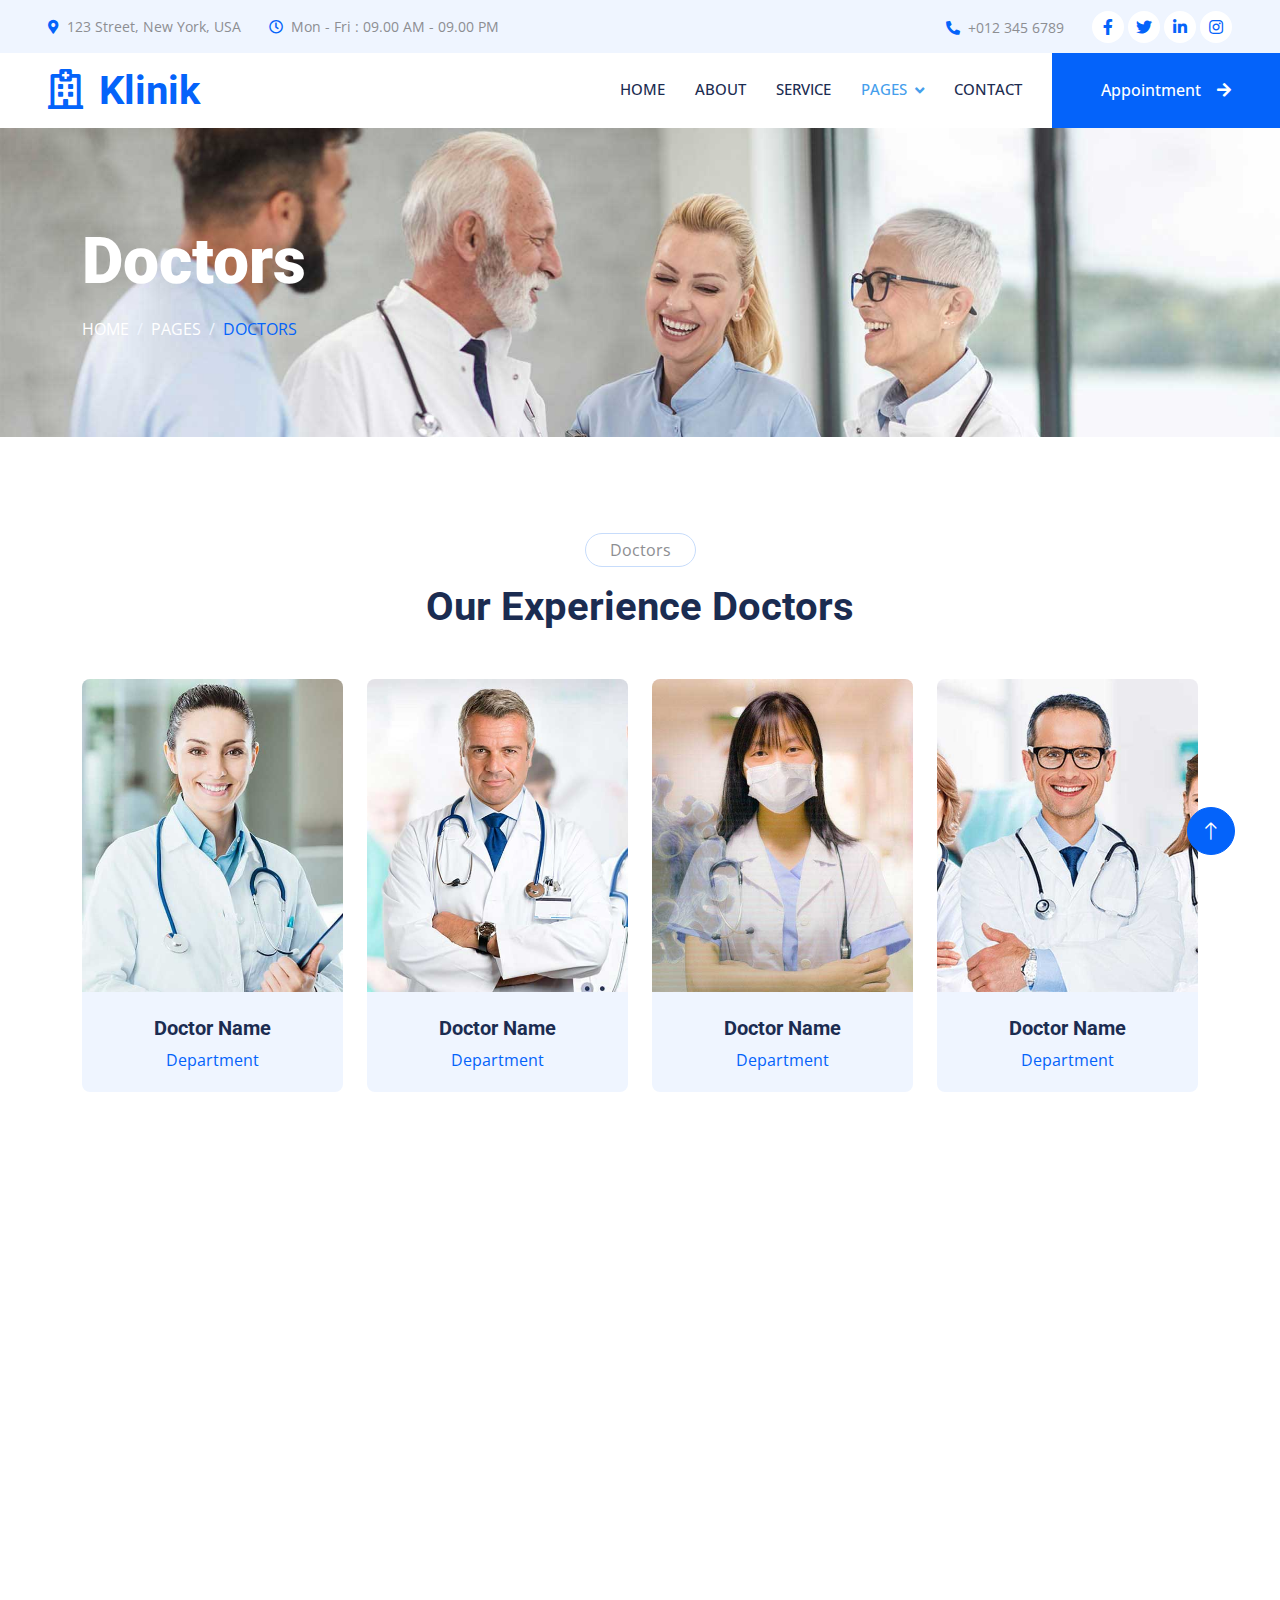
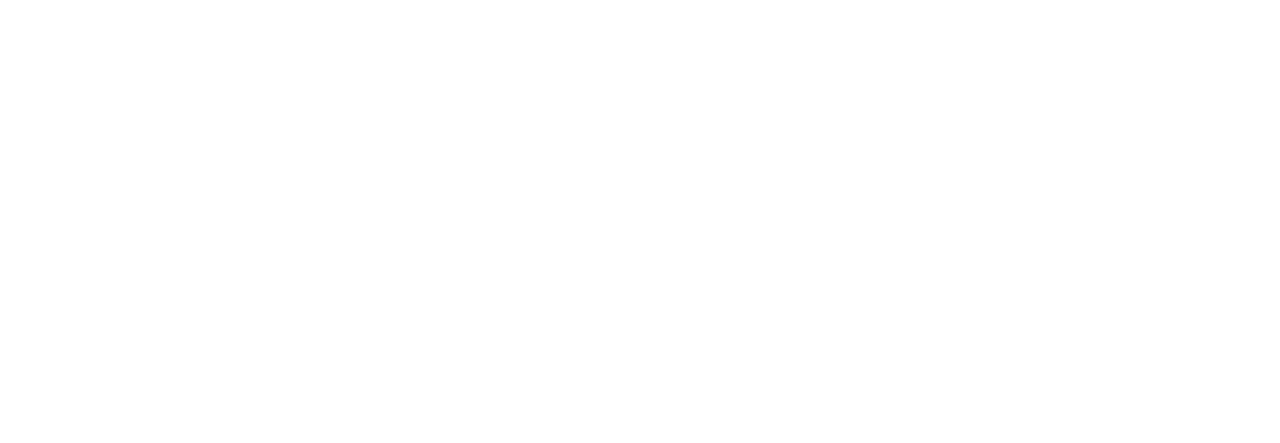
<file: team.html>
<!DOCTYPE html>
<html lang="en">

<head>
    <meta charset="utf-8">
    <title>Klinik - Clinic Website Template</title>
    <meta content="width=device-width, initial-scale=1.0" name="viewport">
    <meta content="" name="keywords">
    <meta content="" name="description">

    <!-- Favicon -->
    <link href="img/favicon.ico" rel="icon">

    <!-- Google Web Fonts -->
    <link rel="preconnect" href="https://fonts.googleapis.com">
    <link rel="preconnect" href="https://fonts.gstatic.com" crossorigin>
    <link href="https://fonts.googleapis.com/css2?family=Open+Sans:wght@400;500&family=Roboto:wght@500;700;900&display=swap" rel="stylesheet"> 

    <!-- Icon Font Stylesheet -->
    <link href="https://cdnjs.cloudflare.com/ajax/libs/font-awesome/5.10.0/css/all.min.css" rel="stylesheet">
    <link href="https://cdn.jsdelivr.net/npm/bootstrap-icons@1.4.1/font/bootstrap-icons.css" rel="stylesheet">

    <!-- Libraries Stylesheet -->
    <link href="lib/animate/animate.min.css" rel="stylesheet">
    <link href="lib/owlcarousel/assets/owl.carousel.min.css" rel="stylesheet">
    <link href="lib/tempusdominus/css/tempusdominus-bootstrap-4.min.css" rel="stylesheet" />

    <!-- Customized Bootstrap Stylesheet -->
    <link href="css/bootstrap.min.css" rel="stylesheet">

    <!-- Template Stylesheet -->
    <link href="css/style.css" rel="stylesheet">
</head>

<body>
    <!-- Spinner Start -->
    <div id="spinner" class="show bg-white position-fixed translate-middle w-100 vh-100 top-50 start-50 d-flex align-items-center justify-content-center">
        <div class="spinner-grow text-primary" style="width: 3rem; height: 3rem;" role="status">
            <span class="sr-only">Loading...</span>
        </div>
    </div>
    <!-- Spinner End -->


    <!-- Topbar Start -->
    <div class="container-fluid bg-light p-0 wow fadeIn" data-wow-delay="0.1s">
        <div class="row gx-0 d-none d-lg-flex">
            <div class="col-lg-7 px-5 text-start">
                <div class="h-100 d-inline-flex align-items-center py-3 me-4">
                    <small class="fa fa-map-marker-alt text-primary me-2"></small>
                    <small>123 Street, New York, USA</small>
                </div>
                <div class="h-100 d-inline-flex align-items-center py-3">
                    <small class="far fa-clock text-primary me-2"></small>
                    <small>Mon - Fri : 09.00 AM - 09.00 PM</small>
                </div>
            </div>
            <div class="col-lg-5 px-5 text-end">
                <div class="h-100 d-inline-flex align-items-center py-3 me-4">
                    <small class="fa fa-phone-alt text-primary me-2"></small>
                    <small>+012 345 6789</small>
                </div>
                <div class="h-100 d-inline-flex align-items-center">
                    <a class="btn btn-sm-square rounded-circle bg-white text-primary me-1" href=""><i class="fab fa-facebook-f"></i></a>
                    <a class="btn btn-sm-square rounded-circle bg-white text-primary me-1" href=""><i class="fab fa-twitter"></i></a>
                    <a class="btn btn-sm-square rounded-circle bg-white text-primary me-1" href=""><i class="fab fa-linkedin-in"></i></a>
                    <a class="btn btn-sm-square rounded-circle bg-white text-primary me-0" href=""><i class="fab fa-instagram"></i></a>
                </div>
            </div>
        </div>
    </div>
    <!-- Topbar End -->


    <!-- Navbar Start -->
    <nav class="navbar navbar-expand-lg bg-white navbar-light sticky-top p-0 wow fadeIn" data-wow-delay="0.1s">
        <a href="index.html" class="navbar-brand d-flex align-items-center px-4 px-lg-5">
            <h1 class="m-0 text-primary"><i class="far fa-hospital me-3"></i>Klinik</h1>
        </a>
        <button type="button" class="navbar-toggler me-4" data-bs-toggle="collapse" data-bs-target="#navbarCollapse">
            <span class="navbar-toggler-icon"></span>
        </button>
        <div class="collapse navbar-collapse" id="navbarCollapse">
            <div class="navbar-nav ms-auto p-4 p-lg-0">
                <a href="index.html" class="nav-item nav-link">Home</a>
                <a href="about.html" class="nav-item nav-link">About</a>
                <a href="service.html" class="nav-item nav-link">Service</a>
                <div class="nav-item dropdown">
                    <a href="#" class="nav-link dropdown-toggle active" data-bs-toggle="dropdown">Pages</a>
                    <div class="dropdown-menu rounded-0 rounded-bottom m-0">
                        <a href="feature.html" class="dropdown-item">Feature</a>
                        <a href="team.html" class="dropdown-item active">Our Doctor</a>
                        <a href="appointment.html" class="dropdown-item">Appointment</a>
                        <a href="testimonial.html" class="dropdown-item">Testimonial</a>
                        <a href="404.html" class="dropdown-item">404 Page</a>
                    </div>
                </div>
                <a href="contact.html" class="nav-item nav-link">Contact</a>
            </div>
            <a href="" class="btn btn-primary rounded-0 py-4 px-lg-5 d-none d-lg-block">Appointment<i class="fa fa-arrow-right ms-3"></i></a>
        </div>
    </nav>
    <!-- Navbar End -->


    <!-- Page Header Start -->
    <div class="container-fluid page-header py-5 mb-5 wow fadeIn" data-wow-delay="0.1s">
        <div class="container py-5">
            <h1 class="display-3 text-white mb-3 animated slideInDown">Doctors</h1>
            <nav aria-label="breadcrumb animated slideInDown">
                <ol class="breadcrumb text-uppercase mb-0">
                    <li class="breadcrumb-item"><a class="text-white" href="#">Home</a></li>
                    <li class="breadcrumb-item"><a class="text-white" href="#">Pages</a></li>
                    <li class="breadcrumb-item text-primary active" aria-current="page">Doctors</li>
                </ol>
            </nav>
        </div>
    </div>
    <!-- Page Header End -->


    <!-- Team Start -->
    <div class="container-xxl py-5">
        <div class="container">
            <div class="text-center mx-auto mb-5 wow fadeInUp" data-wow-delay="0.1s" style="max-width: 600px;">
                <p class="d-inline-block border rounded-pill py-1 px-4">Doctors</p>
                <h1>Our Experience Doctors</h1>
            </div>
            <div class="row g-4">
                <div class="col-lg-3 col-md-6 wow fadeInUp" data-wow-delay="0.1s">
                    <div class="team-item position-relative rounded overflow-hidden">
                        <div class="overflow-hidden">
                            <img class="img-fluid" src="img/team-1.jpg" alt="">
                        </div>
                        <div class="team-text bg-light text-center p-4">
                            <h5>Doctor Name</h5>
                            <p class="text-primary">Department</p>
                            <div class="team-social text-center">
                                <a class="btn btn-square" href=""><i class="fab fa-facebook-f"></i></a>
                                <a class="btn btn-square" href=""><i class="fab fa-twitter"></i></a>
                                <a class="btn btn-square" href=""><i class="fab fa-instagram"></i></a>
                            </div>
                        </div>
                    </div>
                </div>
                <div class="col-lg-3 col-md-6 wow fadeInUp" data-wow-delay="0.3s">
                    <div class="team-item position-relative rounded overflow-hidden">
                        <div class="overflow-hidden">
                            <img class="img-fluid" src="img/team-2.jpg" alt="">
                        </div>
                        <div class="team-text bg-light text-center p-4">
                            <h5>Doctor Name</h5>
                            <p class="text-primary">Department</p>
                            <div class="team-social text-center">
                                <a class="btn btn-square" href=""><i class="fab fa-facebook-f"></i></a>
                                <a class="btn btn-square" href=""><i class="fab fa-twitter"></i></a>
                                <a class="btn btn-square" href=""><i class="fab fa-instagram"></i></a>
                            </div>
                        </div>
                    </div>
                </div>
                <div class="col-lg-3 col-md-6 wow fadeInUp" data-wow-delay="0.5s">
                    <div class="team-item position-relative rounded overflow-hidden">
                        <div class="overflow-hidden">
                            <img class="img-fluid" src="img/team-3.jpg" alt="">
                        </div>
                        <div class="team-text bg-light text-center p-4">
                            <h5>Doctor Name</h5>
                            <p class="text-primary">Department</p>
                            <div class="team-social text-center">
                                <a class="btn btn-square" href=""><i class="fab fa-facebook-f"></i></a>
                                <a class="btn btn-square" href=""><i class="fab fa-twitter"></i></a>
                                <a class="btn btn-square" href=""><i class="fab fa-instagram"></i></a>
                            </div>
                        </div>
                    </div>
                </div>
                <div class="col-lg-3 col-md-6 wow fadeInUp" data-wow-delay="0.7s">
                    <div class="team-item position-relative rounded overflow-hidden">
                        <div class="overflow-hidden">
                            <img class="img-fluid" src="img/team-4.jpg" alt="">
                        </div>
                        <div class="team-text bg-light text-center p-4">
                            <h5>Doctor Name</h5>
                            <p class="text-primary">Department</p>
                            <div class="team-social text-center">
                                <a class="btn btn-square" href=""><i class="fab fa-facebook-f"></i></a>
                                <a class="btn btn-square" href=""><i class="fab fa-twitter"></i></a>
                                <a class="btn btn-square" href=""><i class="fab fa-instagram"></i></a>
                            </div>
                        </div>
                    </div>
                </div>
                <div class="col-lg-3 col-md-6 wow fadeInUp" data-wow-delay="0.1s">
                    <div class="team-item position-relative rounded overflow-hidden">
                        <div class="overflow-hidden">
                            <img class="img-fluid" src="img/team-2.jpg" alt="">
                        </div>
                        <div class="team-text bg-light text-center p-4">
                            <h5>Doctor Name</h5>
                            <p class="text-primary">Department</p>
                            <div class="team-social text-center">
                                <a class="btn btn-square" href=""><i class="fab fa-facebook-f"></i></a>
                                <a class="btn btn-square" href=""><i class="fab fa-twitter"></i></a>
                                <a class="btn btn-square" href=""><i class="fab fa-instagram"></i></a>
                            </div>
                        </div>
                    </div>
                </div>
                <div class="col-lg-3 col-md-6 wow fadeInUp" data-wow-delay="0.3s">
                    <div class="team-item position-relative rounded overflow-hidden">
                        <div class="overflow-hidden">
                            <img class="img-fluid" src="img/team-3.jpg" alt="">
                        </div>
                        <div class="team-text bg-light text-center p-4">
                            <h5>Doctor Name</h5>
                            <p class="text-primary">Department</p>
                            <div class="team-social text-center">
                                <a class="btn btn-square" href=""><i class="fab fa-facebook-f"></i></a>
                                <a class="btn btn-square" href=""><i class="fab fa-twitter"></i></a>
                                <a class="btn btn-square" href=""><i class="fab fa-instagram"></i></a>
                            </div>
                        </div>
                    </div>
                </div>
                <div class="col-lg-3 col-md-6 wow fadeInUp" data-wow-delay="0.5s">
                    <div class="team-item position-relative rounded overflow-hidden">
                        <div class="overflow-hidden">
                            <img class="img-fluid" src="img/team-4.jpg" alt="">
                        </div>
                        <div class="team-text bg-light text-center p-4">
                            <h5>Doctor Name</h5>
                            <p class="text-primary">Department</p>
                            <div class="team-social text-center">
                                <a class="btn btn-square" href=""><i class="fab fa-facebook-f"></i></a>
                                <a class="btn btn-square" href=""><i class="fab fa-twitter"></i></a>
                                <a class="btn btn-square" href=""><i class="fab fa-instagram"></i></a>
                            </div>
                        </div>
                    </div>
                </div>
                <div class="col-lg-3 col-md-6 wow fadeInUp" data-wow-delay="0.7s">
                    <div class="team-item position-relative rounded overflow-hidden">
                        <div class="overflow-hidden">
                            <img class="img-fluid" src="img/team-1.jpg" alt="">
                        </div>
                        <div class="team-text bg-light text-center p-4">
                            <h5>Doctor Name</h5>
                            <p class="text-primary">Department</p>
                            <div class="team-social text-center">
                                <a class="btn btn-square" href=""><i class="fab fa-facebook-f"></i></a>
                                <a class="btn btn-square" href=""><i class="fab fa-twitter"></i></a>
                                <a class="btn btn-square" href=""><i class="fab fa-instagram"></i></a>
                            </div>
                        </div>
                    </div>
                </div>
            </div>
        </div>
    </div>
    <!-- Team End -->
        

    <!-- Footer Start -->
    <div class="container-fluid bg-dark text-light footer mt-5 pt-5 wow fadeIn" data-wow-delay="0.1s">
        <div class="container py-5">
            <div class="row g-5">
                <div class="col-lg-3 col-md-6">
                    <h5 class="text-light mb-4">Address</h5>
                    <p class="mb-2"><i class="fa fa-map-marker-alt me-3"></i>123 Street, New York, USA</p>
                    <p class="mb-2"><i class="fa fa-phone-alt me-3"></i>+012 345 67890</p>
                    <p class="mb-2"><i class="fa fa-envelope me-3"></i>info@example.com</p>
                    <div class="d-flex pt-2">
                        <a class="btn btn-outline-light btn-social rounded-circle" href=""><i class="fab fa-twitter"></i></a>
                        <a class="btn btn-outline-light btn-social rounded-circle" href=""><i class="fab fa-facebook-f"></i></a>
                        <a class="btn btn-outline-light btn-social rounded-circle" href=""><i class="fab fa-youtube"></i></a>
                        <a class="btn btn-outline-light btn-social rounded-circle" href=""><i class="fab fa-linkedin-in"></i></a>
                    </div>
                </div>
                <div class="col-lg-3 col-md-6">
                    <h5 class="text-light mb-4">Services</h5>
                    <a class="btn btn-link" href="">Cardiology</a>
                    <a class="btn btn-link" href="">Pulmonary</a>
                    <a class="btn btn-link" href="">Neurology</a>
                    <a class="btn btn-link" href="">Orthopedics</a>
                    <a class="btn btn-link" href="">Laboratory</a>
                </div>
                <div class="col-lg-3 col-md-6">
                    <h5 class="text-light mb-4">Quick Links</h5>
                    <a class="btn btn-link" href="">About Us</a>
                    <a class="btn btn-link" href="">Contact Us</a>
                    <a class="btn btn-link" href="">Our Services</a>
                    <a class="btn btn-link" href="">Terms & Condition</a>
                    <a class="btn btn-link" href="">Support</a>
                </div>
                <div class="col-lg-3 col-md-6">
                    <h5 class="text-light mb-4">Newsletter</h5>
                    <p>Dolor amet sit justo amet elitr clita ipsum elitr est.</p>
                    <div class="position-relative mx-auto" style="max-width: 400px;">
                        <input class="form-control border-0 w-100 py-3 ps-4 pe-5" type="text" placeholder="Your email">
                        <button type="button" class="btn btn-primary py-2 position-absolute top-0 end-0 mt-2 me-2">SignUp</button>
                    </div>
                </div>
            </div>
        </div>
        <div class="container">
            <div class="copyright">
                <div class="row">
                    <div class="col-md-6 text-center text-md-start mb-3 mb-md-0">
                        &copy; <a class="border-bottom" href="#">Your Site Name</a>, All Right Reserved.
                    </div>
                    <div class="col-md-6 text-center text-md-end">
                        <!--/*** This template is free as long as you keep the footer author’s credit link/attribution link/backlink. If you'd like to use the template without the footer author’s credit link/attribution link/backlink, you can purchase the Credit Removal License from "https://htmlcodex.com/credit-removal". Thank you for your support. ***/-->
                        Designed By <a class="border-bottom" href="https://htmlcodex.com">HTML Codex</a>
                    </div>
                </div>
            </div>
        </div>
    </div>
    <!-- Footer End -->


    <!-- Back to Top -->
    <a href="#" class="btn btn-lg btn-primary btn-lg-square rounded-circle back-to-top"><i class="bi bi-arrow-up"></i></a>


    <!-- JavaScript Libraries -->
    <script src="https://code.jquery.com/jquery-3.4.1.min.js"></script>
    <script src="https://cdn.jsdelivr.net/npm/bootstrap@5.0.0/dist/js/bootstrap.bundle.min.js"></script>
    <script src="lib/wow/wow.min.js"></script>
    <script src="lib/easing/easing.min.js"></script>
    <script src="lib/waypoints/waypoints.min.js"></script>
    <script src="lib/counterup/counterup.min.js"></script>
    <script src="lib/owlcarousel/owl.carousel.min.js"></script>
    <script src="lib/tempusdominus/js/moment.min.js"></script>
    <script src="lib/tempusdominus/js/moment-timezone.min.js"></script>
    <script src="lib/tempusdominus/js/tempusdominus-bootstrap-4.min.js"></script>

    <!-- Template Javascript -->
    <script src="js/main.js"></script>
</body>

</html>
</file>
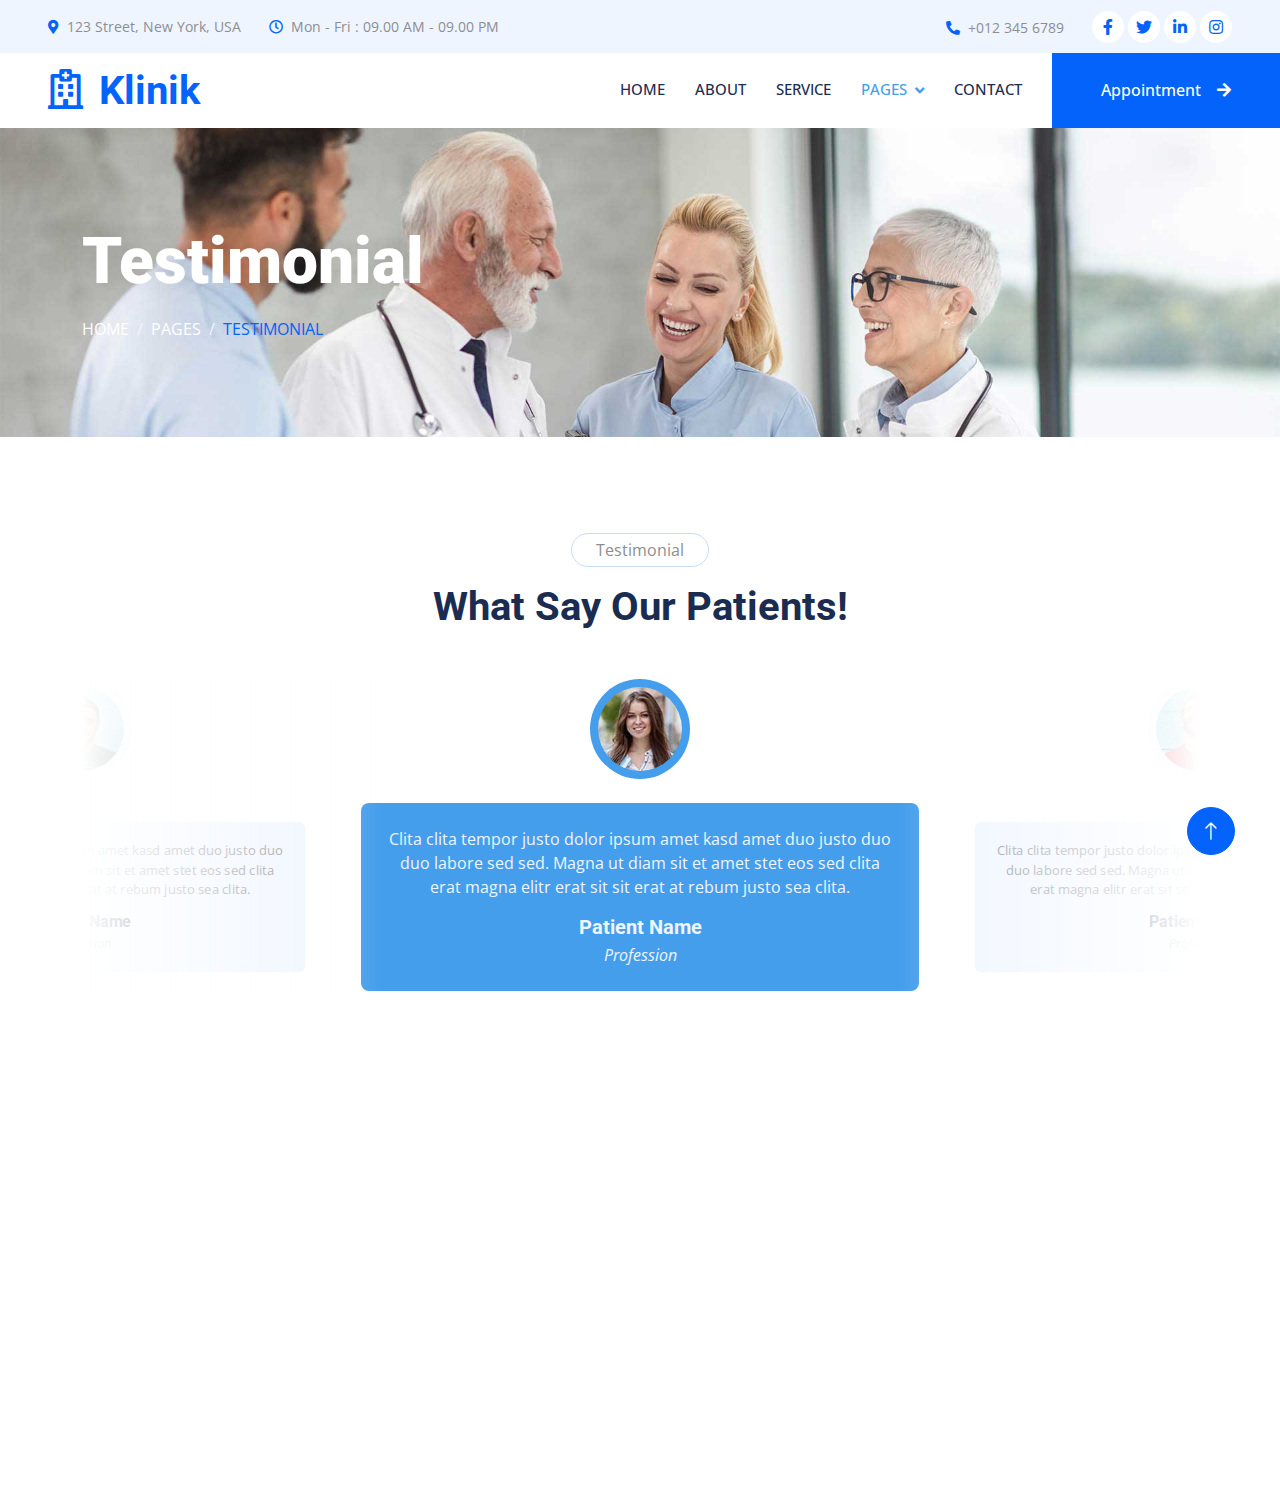
<file: testimonial.html>
<!DOCTYPE html>
<html lang="en">

<head>
    <meta charset="utf-8">
    <title>Klinik - Clinic Website Template</title>
    <meta content="width=device-width, initial-scale=1.0" name="viewport">
    <meta content="" name="keywords">
    <meta content="" name="description">

    <!-- Favicon -->
    <link href="img/favicon.ico" rel="icon">

    <!-- Google Web Fonts -->
    <link rel="preconnect" href="https://fonts.googleapis.com">
    <link rel="preconnect" href="https://fonts.gstatic.com" crossorigin>
    <link href="https://fonts.googleapis.com/css2?family=Open+Sans:wght@400;500&family=Roboto:wght@500;700;900&display=swap" rel="stylesheet"> 

    <!-- Icon Font Stylesheet -->
    <link href="https://cdnjs.cloudflare.com/ajax/libs/font-awesome/5.10.0/css/all.min.css" rel="stylesheet">
    <link href="https://cdn.jsdelivr.net/npm/bootstrap-icons@1.4.1/font/bootstrap-icons.css" rel="stylesheet">

    <!-- Libraries Stylesheet -->
    <link href="lib/animate/animate.min.css" rel="stylesheet">
    <link href="lib/owlcarousel/assets/owl.carousel.min.css" rel="stylesheet">
    <link href="lib/tempusdominus/css/tempusdominus-bootstrap-4.min.css" rel="stylesheet" />

    <!-- Customized Bootstrap Stylesheet -->
    <link href="css/bootstrap.min.css" rel="stylesheet">

    <!-- Template Stylesheet -->
    <link href="css/style.css" rel="stylesheet">
</head>

<body>
    <!-- Spinner Start -->
    <div id="spinner" class="show bg-white position-fixed translate-middle w-100 vh-100 top-50 start-50 d-flex align-items-center justify-content-center">
        <div class="spinner-grow text-primary" style="width: 3rem; height: 3rem;" role="status">
            <span class="sr-only">Loading...</span>
        </div>
    </div>
    <!-- Spinner End -->


    <!-- Topbar Start -->
    <div class="container-fluid bg-light p-0 wow fadeIn" data-wow-delay="0.1s">
        <div class="row gx-0 d-none d-lg-flex">
            <div class="col-lg-7 px-5 text-start">
                <div class="h-100 d-inline-flex align-items-center py-3 me-4">
                    <small class="fa fa-map-marker-alt text-primary me-2"></small>
                    <small>123 Street, New York, USA</small>
                </div>
                <div class="h-100 d-inline-flex align-items-center py-3">
                    <small class="far fa-clock text-primary me-2"></small>
                    <small>Mon - Fri : 09.00 AM - 09.00 PM</small>
                </div>
            </div>
            <div class="col-lg-5 px-5 text-end">
                <div class="h-100 d-inline-flex align-items-center py-3 me-4">
                    <small class="fa fa-phone-alt text-primary me-2"></small>
                    <small>+012 345 6789</small>
                </div>
                <div class="h-100 d-inline-flex align-items-center">
                    <a class="btn btn-sm-square rounded-circle bg-white text-primary me-1" href=""><i class="fab fa-facebook-f"></i></a>
                    <a class="btn btn-sm-square rounded-circle bg-white text-primary me-1" href=""><i class="fab fa-twitter"></i></a>
                    <a class="btn btn-sm-square rounded-circle bg-white text-primary me-1" href=""><i class="fab fa-linkedin-in"></i></a>
                    <a class="btn btn-sm-square rounded-circle bg-white text-primary me-0" href=""><i class="fab fa-instagram"></i></a>
                </div>
            </div>
        </div>
    </div>
    <!-- Topbar End -->


    <!-- Navbar Start -->
    <nav class="navbar navbar-expand-lg bg-white navbar-light sticky-top p-0 wow fadeIn" data-wow-delay="0.1s">
        <a href="index.html" class="navbar-brand d-flex align-items-center px-4 px-lg-5">
            <h1 class="m-0 text-primary"><i class="far fa-hospital me-3"></i>Klinik</h1>
        </a>
        <button type="button" class="navbar-toggler me-4" data-bs-toggle="collapse" data-bs-target="#navbarCollapse">
            <span class="navbar-toggler-icon"></span>
        </button>
        <div class="collapse navbar-collapse" id="navbarCollapse">
            <div class="navbar-nav ms-auto p-4 p-lg-0">
                <a href="index.html" class="nav-item nav-link">Home</a>
                <a href="about.html" class="nav-item nav-link">About</a>
                <a href="service.html" class="nav-item nav-link">Service</a>
                <div class="nav-item dropdown">
                    <a href="#" class="nav-link dropdown-toggle active" data-bs-toggle="dropdown">Pages</a>
                    <div class="dropdown-menu rounded-0 rounded-bottom m-0">
                        <a href="feature.html" class="dropdown-item">Feature</a>
                        <a href="team.html" class="dropdown-item">Our Doctor</a>
                        <a href="appointment.html" class="dropdown-item">Appointment</a>
                        <a href="testimonial.html" class="dropdown-item active">Testimonial</a>
                        <a href="404.html" class="dropdown-item">404 Page</a>
                    </div>
                </div>
                <a href="contact.html" class="nav-item nav-link">Contact</a>
            </div>
            <a href="" class="btn btn-primary rounded-0 py-4 px-lg-5 d-none d-lg-block">Appointment<i class="fa fa-arrow-right ms-3"></i></a>
        </div>
    </nav>
    <!-- Navbar End -->


    <!-- Page Header Start -->
    <div class="container-fluid page-header py-5 mb-5 wow fadeIn" data-wow-delay="0.1s">
        <div class="container py-5">
            <h1 class="display-3 text-white mb-3 animated slideInDown">Testimonial</h1>
            <nav aria-label="breadcrumb animated slideInDown">
                <ol class="breadcrumb text-uppercase mb-0">
                    <li class="breadcrumb-item"><a class="text-white" href="#">Home</a></li>
                    <li class="breadcrumb-item"><a class="text-white" href="#">Pages</a></li>
                    <li class="breadcrumb-item text-primary active" aria-current="page">Testimonial</li>
                </ol>
            </nav>
        </div>
    </div>
    <!-- Page Header End -->


    <!-- Testimonial Start -->
    <div class="container-xxl py-5">
        <div class="container">
            <div class="text-center mx-auto mb-5 wow fadeInUp" data-wow-delay="0.1s" style="max-width: 600px;">
                <p class="d-inline-block border rounded-pill py-1 px-4">Testimonial</p>
                <h1>What Say Our Patients!</h1>
            </div>
            <div class="owl-carousel testimonial-carousel wow fadeInUp" data-wow-delay="0.1s">
                <div class="testimonial-item text-center">
                    <img class="img-fluid bg-light rounded-circle p-2 mx-auto mb-4" src="img/testimonial-1.jpg" style="width: 100px; height: 100px;">
                    <div class="testimonial-text rounded text-center p-4">
                        <p>Clita clita tempor justo dolor ipsum amet kasd amet duo justo duo duo labore sed sed. Magna ut diam sit et amet stet eos sed clita erat magna elitr erat sit sit erat at rebum justo sea clita.</p>
                        <h5 class="mb-1">Patient Name</h5>
                        <span class="fst-italic">Profession</span>
                    </div>
                </div>
                <div class="testimonial-item text-center">
                    <img class="img-fluid bg-light rounded-circle p-2 mx-auto mb-4" src="img/testimonial-2.jpg" style="width: 100px; height: 100px;">
                    <div class="testimonial-text rounded text-center p-4">
                        <p>Clita clita tempor justo dolor ipsum amet kasd amet duo justo duo duo labore sed sed. Magna ut diam sit et amet stet eos sed clita erat magna elitr erat sit sit erat at rebum justo sea clita.</p>
                        <h5 class="mb-1">Patient Name</h5>
                        <span class="fst-italic">Profession</span>
                    </div>
                </div>
                <div class="testimonial-item text-center">
                    <img class="img-fluid bg-light rounded-circle p-2 mx-auto mb-4" src="img/testimonial-3.jpg" style="width: 100px; height: 100px;">
                    <div class="testimonial-text rounded text-center p-4">
                        <p>Clita clita tempor justo dolor ipsum amet kasd amet duo justo duo duo labore sed sed. Magna ut diam sit et amet stet eos sed clita erat magna elitr erat sit sit erat at rebum justo sea clita.</p>
                        <h5 class="mb-1">Patient Name</h5>
                        <span class="fst-italic">Profession</span>
                    </div>
                </div>
            </div>
        </div>
    </div>
    <!-- Testimonial End -->
        

    <!-- Footer Start -->
    <div class="container-fluid bg-dark text-light footer mt-5 pt-5 wow fadeIn" data-wow-delay="0.1s">
        <div class="container py-5">
            <div class="row g-5">
                <div class="col-lg-3 col-md-6">
                    <h5 class="text-light mb-4">Address</h5>
                    <p class="mb-2"><i class="fa fa-map-marker-alt me-3"></i>123 Street, New York, USA</p>
                    <p class="mb-2"><i class="fa fa-phone-alt me-3"></i>+012 345 67890</p>
                    <p class="mb-2"><i class="fa fa-envelope me-3"></i>info@example.com</p>
                    <div class="d-flex pt-2">
                        <a class="btn btn-outline-light btn-social rounded-circle" href=""><i class="fab fa-twitter"></i></a>
                        <a class="btn btn-outline-light btn-social rounded-circle" href=""><i class="fab fa-facebook-f"></i></a>
                        <a class="btn btn-outline-light btn-social rounded-circle" href=""><i class="fab fa-youtube"></i></a>
                        <a class="btn btn-outline-light btn-social rounded-circle" href=""><i class="fab fa-linkedin-in"></i></a>
                    </div>
                </div>
                <div class="col-lg-3 col-md-6">
                    <h5 class="text-light mb-4">Services</h5>
                    <a class="btn btn-link" href="">Cardiology</a>
                    <a class="btn btn-link" href="">Pulmonary</a>
                    <a class="btn btn-link" href="">Neurology</a>
                    <a class="btn btn-link" href="">Orthopedics</a>
                    <a class="btn btn-link" href="">Laboratory</a>
                </div>
                <div class="col-lg-3 col-md-6">
                    <h5 class="text-light mb-4">Quick Links</h5>
                    <a class="btn btn-link" href="">About Us</a>
                    <a class="btn btn-link" href="">Contact Us</a>
                    <a class="btn btn-link" href="">Our Services</a>
                    <a class="btn btn-link" href="">Terms & Condition</a>
                    <a class="btn btn-link" href="">Support</a>
                </div>
                <div class="col-lg-3 col-md-6">
                    <h5 class="text-light mb-4">Newsletter</h5>
                    <p>Dolor amet sit justo amet elitr clita ipsum elitr est.</p>
                    <div class="position-relative mx-auto" style="max-width: 400px;">
                        <input class="form-control border-0 w-100 py-3 ps-4 pe-5" type="text" placeholder="Your email">
                        <button type="button" class="btn btn-primary py-2 position-absolute top-0 end-0 mt-2 me-2">SignUp</button>
                    </div>
                </div>
            </div>
        </div>
        <div class="container">
            <div class="copyright">
                <div class="row">
                    <div class="col-md-6 text-center text-md-start mb-3 mb-md-0">
                        &copy; <a class="border-bottom" href="#">Your Site Name</a>, All Right Reserved.
                    </div>
                    <div class="col-md-6 text-center text-md-end">
                        <!--/*** This template is free as long as you keep the footer author’s credit link/attribution link/backlink. If you'd like to use the template without the footer author’s credit link/attribution link/backlink, you can purchase the Credit Removal License from "https://htmlcodex.com/credit-removal". Thank you for your support. ***/-->
                        Designed By <a class="border-bottom" href="https://htmlcodex.com">HTML Codex</a>
                    </div>
                </div>
            </div>
        </div>
    </div>
    <!-- Footer End -->


    <!-- Back to Top -->
    <a href="#" class="btn btn-lg btn-primary btn-lg-square rounded-circle back-to-top"><i class="bi bi-arrow-up"></i></a>


    <!-- JavaScript Libraries -->
    <script src="https://code.jquery.com/jquery-3.4.1.min.js"></script>
    <script src="https://cdn.jsdelivr.net/npm/bootstrap@5.0.0/dist/js/bootstrap.bundle.min.js"></script>
    <script src="lib/wow/wow.min.js"></script>
    <script src="lib/easing/easing.min.js"></script>
    <script src="lib/waypoints/waypoints.min.js"></script>
    <script src="lib/counterup/counterup.min.js"></script>
    <script src="lib/owlcarousel/owl.carousel.min.js"></script>
    <script src="lib/tempusdominus/js/moment.min.js"></script>
    <script src="lib/tempusdominus/js/moment-timezone.min.js"></script>
    <script src="lib/tempusdominus/js/tempusdominus-bootstrap-4.min.js"></script>

    <!-- Template Javascript -->
    <script src="js/main.js"></script>
</body>

</html>
</file>
<file: css/style.css>
/********** Template CSS **********/
:root {
  --primary: #459eec;
  --light: #eff5ff;
  --dark: #1b2c51;
}

.fw-medium {
  font-weight: 500 !important;
}

.fw-bold {
  font-weight: 700 !important;
}

.fw-black {
  font-weight: 900 !important;
}

.back-to-top {
  position: fixed;
  display: none;
  right: 45px;
  bottom: 45px;
  z-index: 99;
}

/*** Spinner ***/
#spinner {
  opacity: 0;
  visibility: hidden;
  transition: opacity 0.5s ease-out, visibility 0s linear 0.5s;
  z-index: 99999;
}

#spinner.show {
  transition: opacity 0.5s ease-out, visibility 0s linear 0s;
  visibility: visible;
  opacity: 1;
}

/*** Button ***/
.btn {
  font-weight: 500;
  transition: 0.5s;
}

.btn.btn-primary,
.btn.btn-secondary {
  color: #ffffff;
}

.btn-square {
  width: 38px;
  height: 38px;
}

.btn-sm-square {
  width: 32px;
  height: 32px;
}

.btn-lg-square {
  width: 48px;
  height: 48px;
}

.btn-square,
.btn-sm-square,
.btn-lg-square {
  padding: 0;
  display: flex;
  align-items: center;
  justify-content: center;
  font-weight: normal;
}

/*** Navbar ***/
.navbar .dropdown-toggle::after {
  border: none;
  content: "\f107";
  font-family: "Font Awesome 5 Free";
  font-weight: 900;
  vertical-align: middle;
  margin-left: 8px;
}

.navbar .navbar-nav .nav-link {
  margin-right: 30px;
  padding: 25px 0;
  color: #ffffff;
  font-size: 15px;
  font-weight: 500;
  text-transform: uppercase;
  outline: none;
}

.navbar .navbar-nav .nav-link:hover,
.navbar .navbar-nav .nav-link.active {
  color: var(--primary);
}

@media (max-width: 991.98px) {
  .navbar .navbar-nav .nav-link {
    margin-right: 0;
    padding: 10px 0;
  }

  .navbar .navbar-nav {
    border-top: 1px solid #eeeeee;
  }
}

.navbar .navbar-brand,
.navbar a.btn {
  height: 75px;
}

.navbar .navbar-nav .nav-link {
  color: var(--dark);
  font-weight: 500;
}

.navbar.sticky-top {
  top: -100px;
  transition: 0.5s;
}

@media (min-width: 992px) {
  .navbar .nav-item .dropdown-menu {
    display: block;
    border: none;
    margin-top: 0;
    top: 150%;
    opacity: 0;
    visibility: hidden;
    transition: 0.5s;
  }

  .navbar .nav-item:hover .dropdown-menu {
    top: 100%;
    visibility: visible;
    transition: 0.5s;
    opacity: 1;
  }
}

/*** Header ***/
.header-carousel .owl-carousel-text {
  position: absolute;
  width: 100%;
  height: 100%;
  padding: 3rem;
  top: 0;
  left: 0;
  display: flex;
  align-items: center;
  justify-content: center;
  text-shadow: 0 0 30px rgba(0, 0, 0, 0.1);
}

.header-carousel .owl-nav {
  position: absolute;
  width: 200px;
  height: 45px;
  bottom: 30px;
  left: 50%;
  transform: translateX(-50%);
  display: flex;
  justify-content: space-between;
}

.header-carousel .owl-nav .owl-prev,
.header-carousel .owl-nav .owl-next {
  width: 45px;
  height: 45px;
  display: flex;
  align-items: center;
  justify-content: center;
  color: #ffffff;
  background: transparent;
  border: 1px solid #ffffff;
  border-radius: 45px;
  font-size: 22px;
  transition: 0.5s;
}

.header-carousel .owl-nav .owl-prev:hover,
.header-carousel .owl-nav .owl-next:hover {
  background: var(--primary);
  border-color: var(--primary);
}

.header-carousel .owl-dots {
  position: absolute;
  height: 45px;
  bottom: 30px;
  left: 50%;
  transform: translateX(-50%);
  display: flex;
  align-items: center;
  justify-content: center;
}

.header-carousel .owl-dot {
  position: relative;
  display: inline-block;
  margin: 0 5px;
  width: 15px;
  height: 15px;
  background: transparent;
  border: 1px solid #ffffff;
  border-radius: 15px;
  transition: 0.5s;
}

.header-carousel .owl-dot::after {
  position: absolute;
  content: "";
  width: 5px;
  height: 5px;
  top: 4px;
  left: 4px;
  background: #ffffff;
  border-radius: 5px;
}

.header-carousel .owl-dot.active {
  background: var(--primary);
  border-color: var(--primary);
}

.page-header {
  background: url(../img/header-page.jpg) top center no-repeat;
  background-size: cover;
  text-shadow: 0 0 30px rgba(0, 0, 0, 0.1);
}

.breadcrumb-item + .breadcrumb-item::before {
  color: var(--light);
}

/*** Service ***/
.service-item {
  transition: 0.5s;
}

.service-item:hover {
  margin-top: -10px;
  box-shadow: 0 0.5rem 1.5rem rgba(0, 0, 0, 0.08);
}

.service-item .btn {
  width: 40px;
  height: 40px;
  display: inline-flex;
  align-items: center;
  background: #ffffff;
  border-radius: 40px;
  white-space: nowrap;
  overflow: hidden;
  transition: 0.5s;
}

.service-item:hover .btn {
  width: 140px;
}

/*** Feature ***/
@media (min-width: 992px) {
  .container.feature {
    max-width: 100% !important;
  }

  .feature-text {
    padding-left: calc(((100% - 960px) / 2) + 0.75rem);
  }
}

@media (min-width: 1200px) {
  .feature-text {
    padding-left: calc(((100% - 1140px) / 2) + 0.75rem);
  }
}

@media (min-width: 1400px) {
  .feature-text {
    padding-left: calc(((100% - 1320px) / 2) + 0.75rem);
  }
}

/*** Team ***/
.team-item img {
  position: relative;
  top: 0;
  transition: 0.5s;
}

.team-item:hover img {
  top: -30px;
}

.team-item .team-text {
  position: relative;
  height: 100px;
  transition: 0.5s;
}

.team-item:hover .team-text {
  margin-top: -60px;
  height: 160px;
}

.team-item .team-text .team-social {
  opacity: 0;
  transition: 0.5s;
}

.team-item:hover .team-text .team-social {
  opacity: 1;
}

.team-item .team-social .btn {
  display: inline-flex;
  color: var(--primary);
  background: #ffffff;
  border-radius: 40px;
}

.team-item .team-social .btn:hover {
  color: #ffffff;
  background: var(--primary);
}

/*** Testimonial ***/
.testimonial-carousel::before {
  position: absolute;
  content: "";
  top: 0;
  left: 0;
  height: 100%;
  width: 0;
  background: linear-gradient(
    to right,
    rgba(255, 255, 255, 1) 0%,
    rgba(255, 255, 255, 0) 100%
  );
  z-index: 1;
}

.testimonial-carousel::after {
  position: absolute;
  content: "";
  top: 0;
  right: 0;
  height: 100%;
  width: 0;
  background: linear-gradient(
    to left,
    rgba(255, 255, 255, 1) 0%,
    rgba(255, 255, 255, 0) 100%
  );
  z-index: 1;
}

@media (min-width: 768px) {
  .testimonial-carousel::before,
  .testimonial-carousel::after {
    width: 200px;
  }
}

@media (min-width: 992px) {
  .testimonial-carousel::before,
  .testimonial-carousel::after {
    width: 300px;
  }
}

.testimonial-carousel .owl-item .testimonial-text {
  background: var(--light);
  transform: scale(0.8);
  transition: 0.5s;
}

.testimonial-carousel .owl-item.center .testimonial-text {
  background: var(--primary);
  transform: scale(1);
}

.testimonial-carousel .owl-item .testimonial-text *,
.testimonial-carousel .owl-item .testimonial-item img {
  transition: 0.5s;
}

.testimonial-carousel .owl-item.center .testimonial-text * {
  color: var(--light) !important;
}

.testimonial-carousel .owl-item.center .testimonial-item img {
  background: var(--primary) !important;
}

.testimonial-carousel .owl-nav {
  position: absolute;
  width: 350px;
  top: 15px;
  left: 50%;
  transform: translateX(-50%);
  display: flex;
  justify-content: space-between;
  opacity: 0;
  transition: 0.5s;
  z-index: 1;
}

.testimonial-carousel:hover .owl-nav {
  width: 300px;
  opacity: 1;
}

.testimonial-carousel .owl-nav .owl-prev,
.testimonial-carousel .owl-nav .owl-next {
  position: relative;
  color: var(--primary);
  font-size: 45px;
  transition: 0.5s;
}

.testimonial-carousel .owl-nav .owl-prev:hover,
.testimonial-carousel .owl-nav .owl-next:hover {
  color: var(--dark);
}

/*** Footer ***/
.footer .btn.btn-social {
  margin-right: 5px;
  width: 35px;
  height: 35px;
  display: flex;
  align-items: center;
  justify-content: center;
  color: var(--light);
  border: 1px solid #ffffff;
  transition: 0.3s;
}

.footer .btn.btn-social:hover {
  color: var(--primary);
}

.footer .btn.btn-link {
  display: block;
  margin-bottom: 5px;
  padding: 0;
  text-align: left;
  color: #ffffff;
  font-size: 15px;
  font-weight: normal;
  text-transform: capitalize;
  transition: 0.3s;
}

.footer .btn.btn-link::before {
  position: relative;
  content: "\f105";
  font-family: "Font Awesome 5 Free";
  font-weight: 900;
  margin-right: 10px;
}

.footer .btn.btn-link:hover {
  color: var(--primary);
  letter-spacing: 1px;
  box-shadow: none;
}

.footer .copyright {
  padding: 25px 0;
  font-size: 15px;
  border-top: 1px solid rgba(256, 256, 256, 0.1);
}

.footer .copyright a {
  color: var(--light);
}

.footer .copyright a:hover {
  color: var(--primary);
}
.input-height{
  height: 55px;
}
</file>
